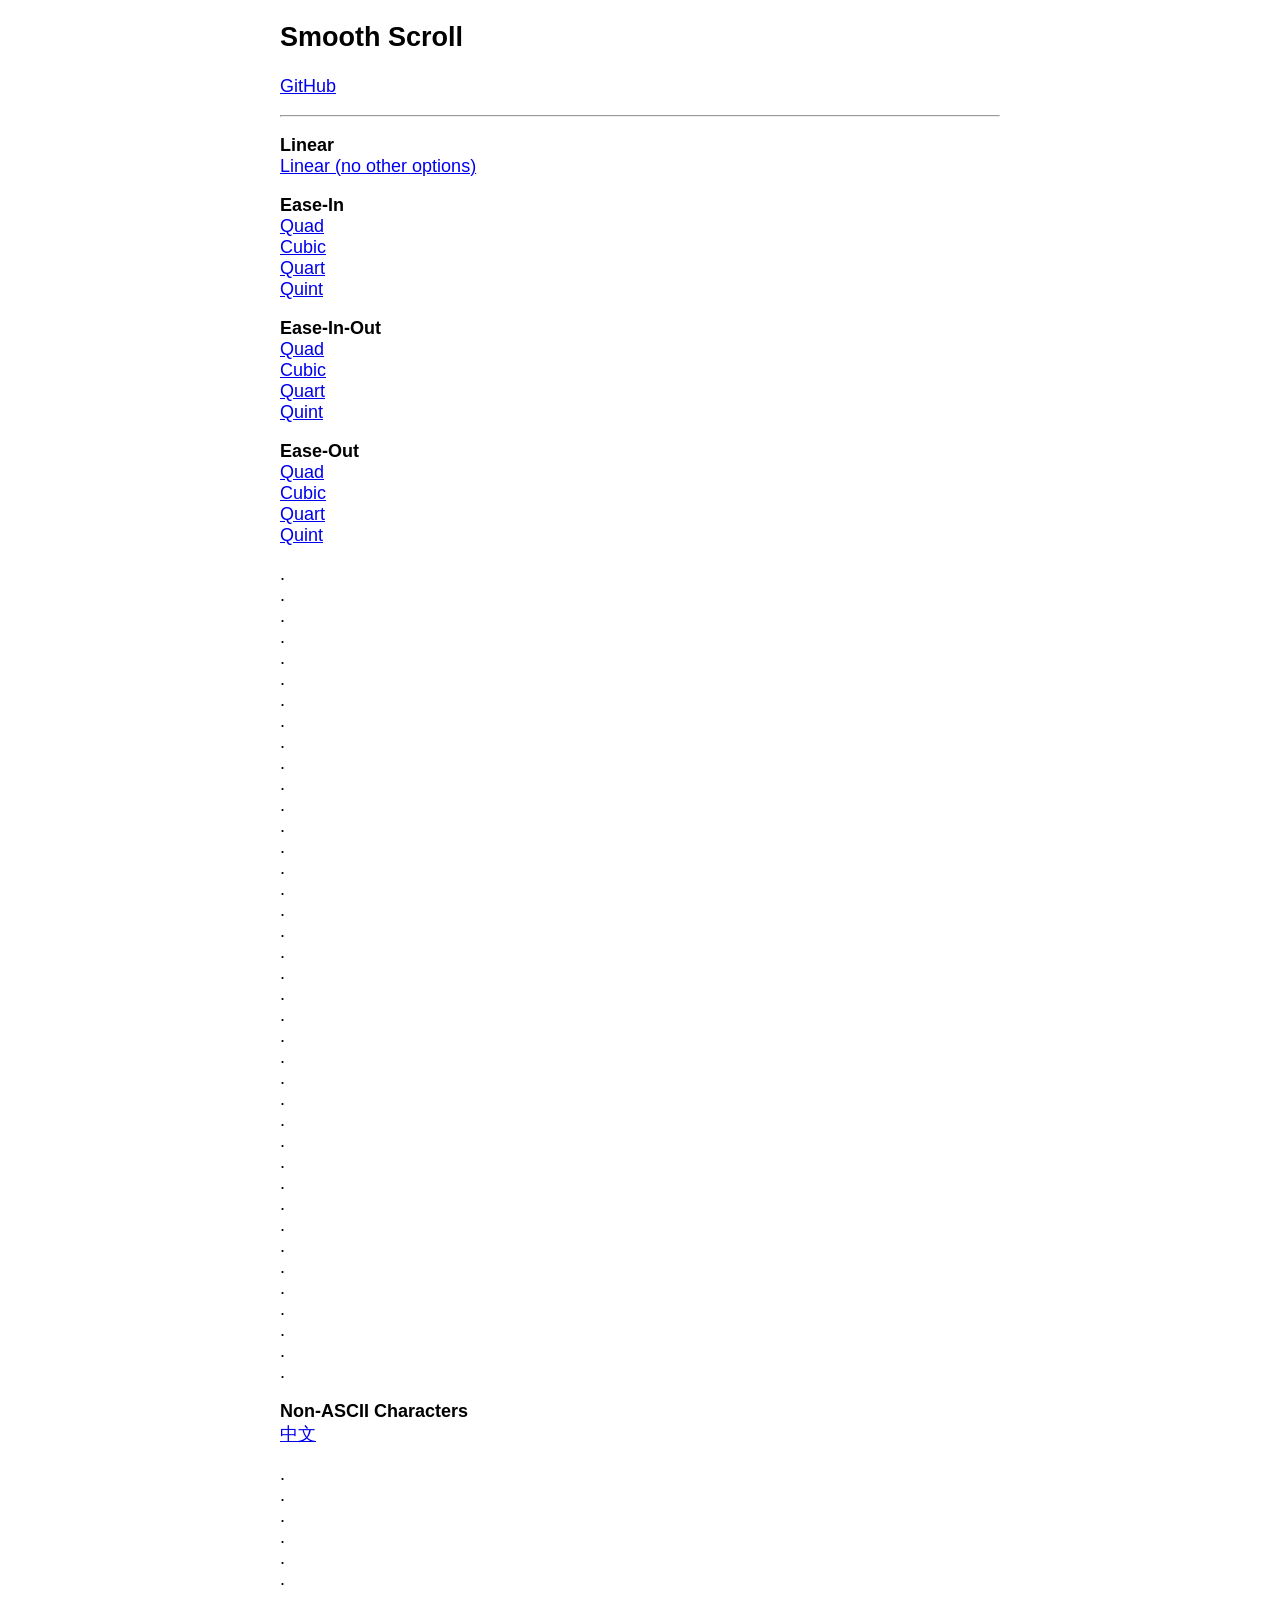
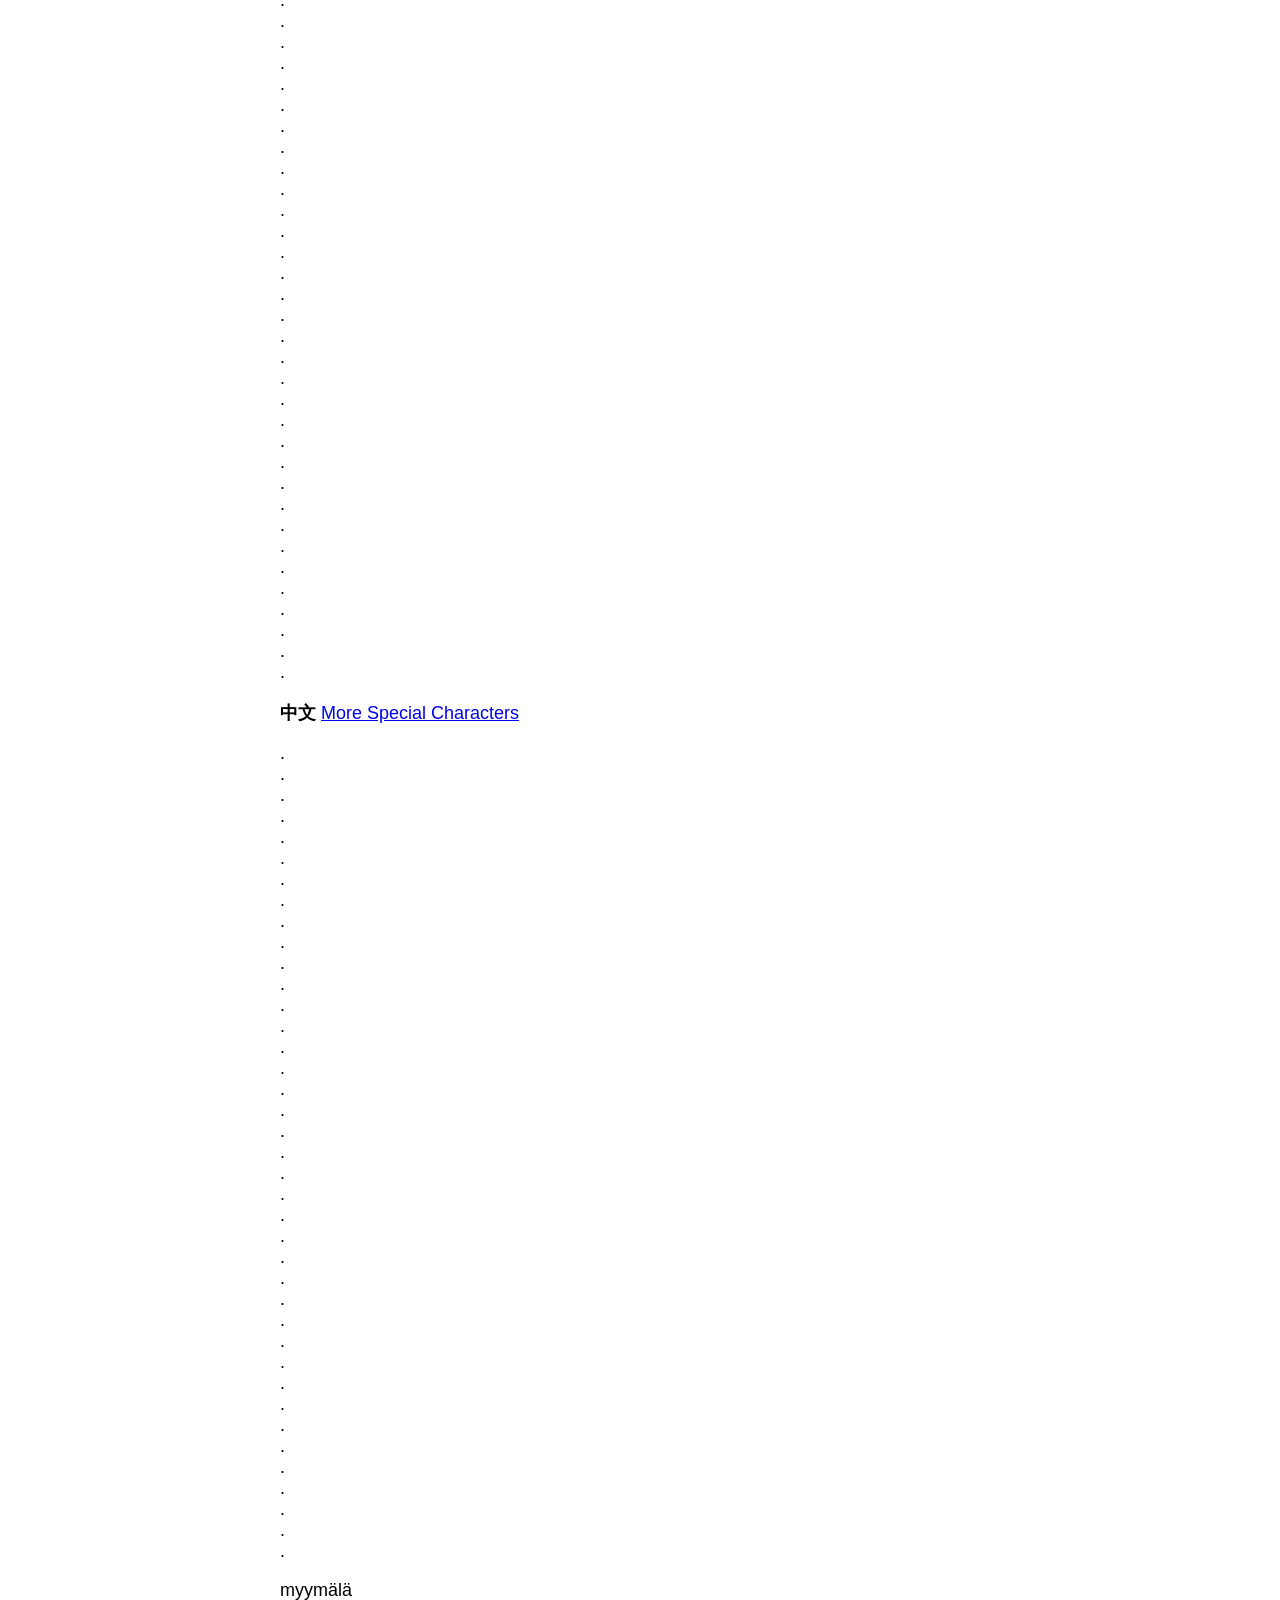
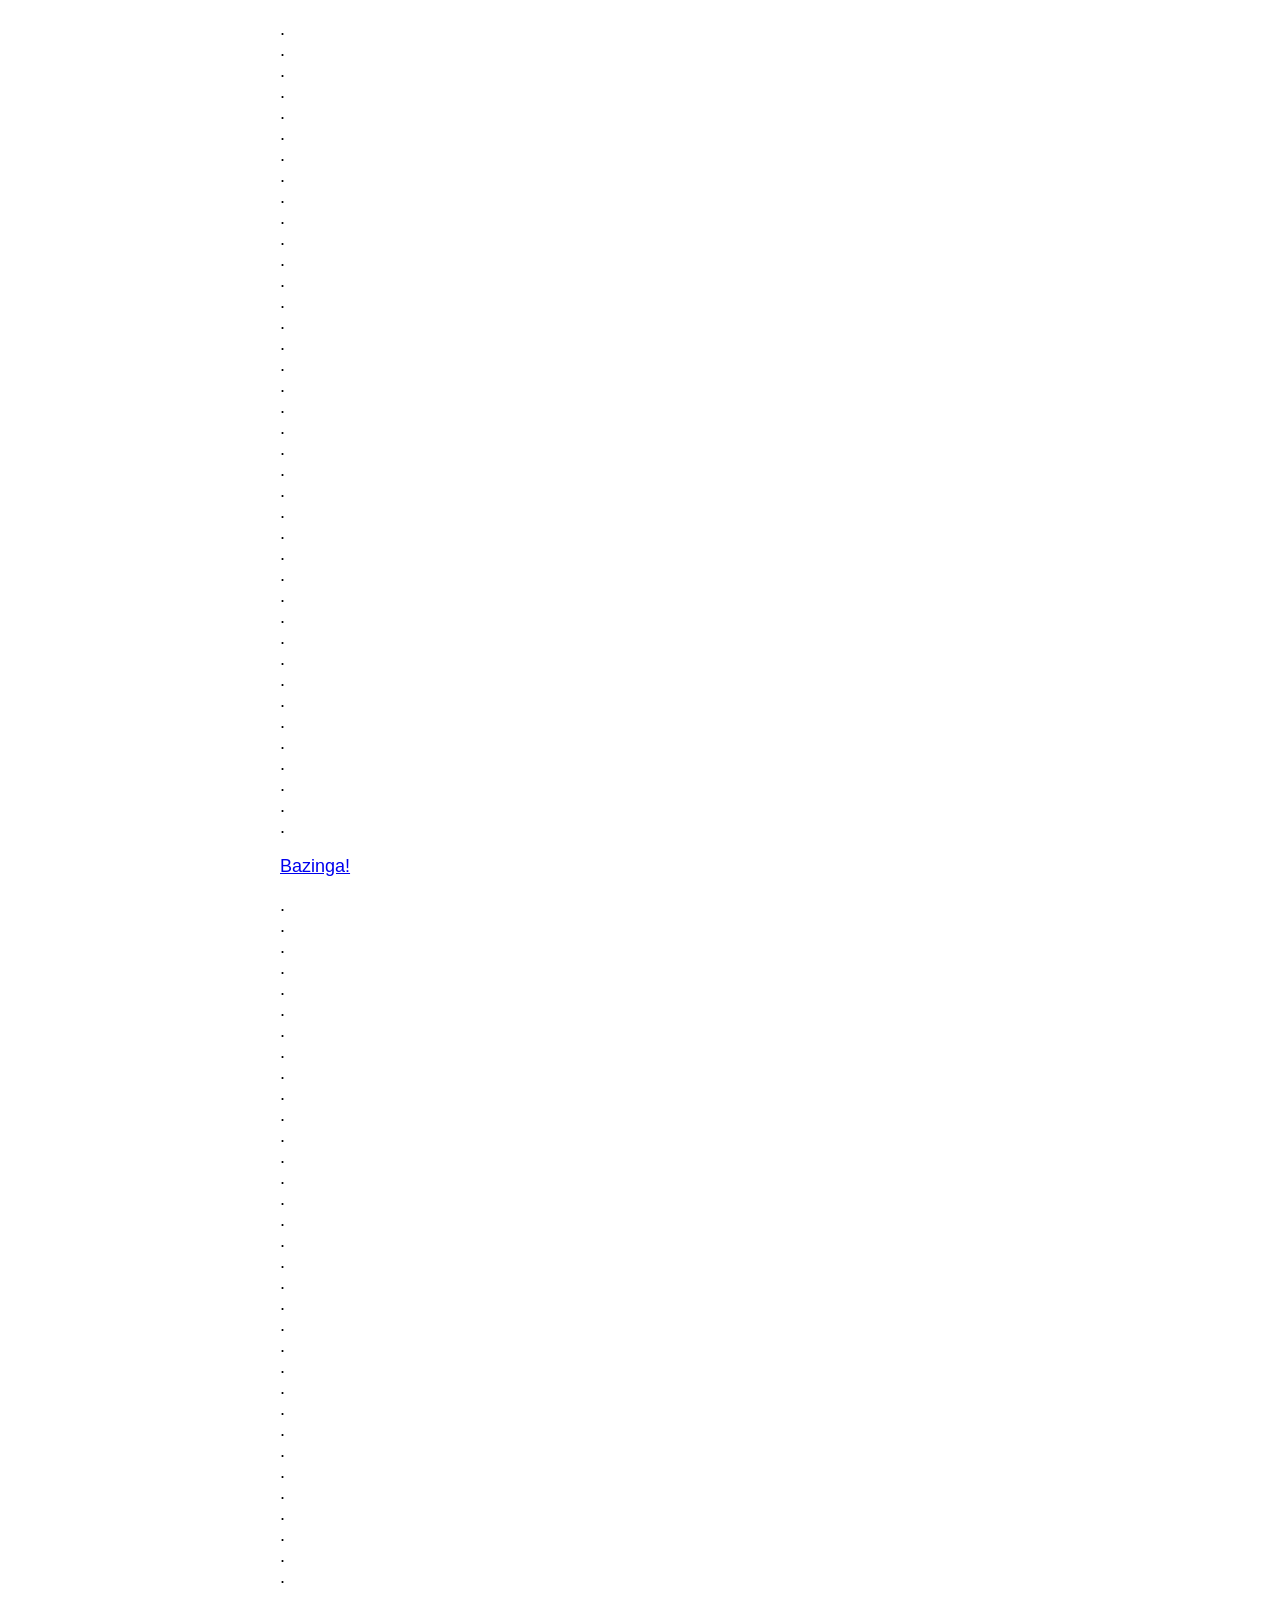
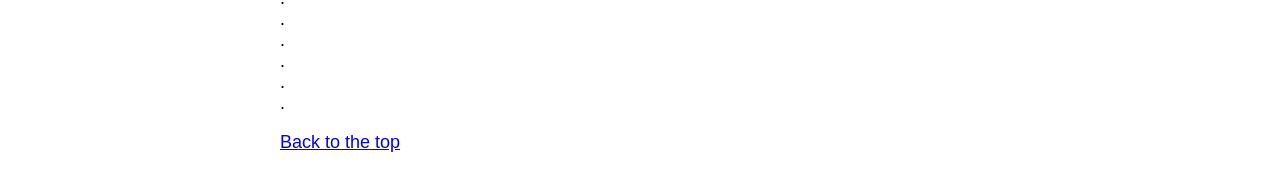
<file: src/vendors/smooth-scroll/index.html>
<!DOCTYPE html>
<html lang="en">

	<head>
		<meta charset="utf-8">
		<title>Smooth Scroll</title>
		<meta name="viewport" content="width=device-width, initial-scale=1.0">

		<!-- stylesheets -->
		<style type="text/css">
			body {
				font-family: -apple-system, BlinkMacSystemFont, "Segoe UI", "Roboto", "Oxygen", "Ubuntu", "Cantarell", "Fira Sans", "Droid Sans", "Helvetica Neue", sans-serif;
				font-size: 112.5%;
				margin-left: auto;
				margin-right: auto;
				max-width: 40em;
				width: 88%;
			}
		</style>
	</head>

	<body>

		<main id="top">

			<nav>
				<h1>Smooth Scroll</h1>
				<p><a href="https://github.com/cferdinandi/smooth-scroll">GitHub</a></p>
				<hr>
			</nav>

			<section>
				<p>
				    <strong>Linear</strong><br>
				    <a data-easing="linear" href="#bazinga">Linear (no other options)</a><br>
				</p>

				<p>
				    <strong>Ease-In</strong><br>
				    <a data-easing="easeInQuad" href="#bazinga">Quad</a><br>
				    <a data-easing="easeInCubic" href="#bazinga">Cubic</a><br>
				    <a data-easing="easeInQuart" href="#bazinga">Quart</a><br>
				    <a data-easing="easeInQuint" href="#bazinga">Quint</a>
				</p>

				<p>
				    <strong>Ease-In-Out</strong><br>
				    <a data-easing="easeInOutQuad" href="#bazinga">Quad</a><br>
				    <a data-easing="easeInOutCubic" href="#bazinga">Cubic</a><br>
				    <a data-easing="easeInOutQuart" href="#bazinga">Quart</a><br>
				    <a data-easing="easeInOutQuint" href="#bazinga">Quint</a>
				</p>

				<p>
				    <strong>Ease-Out</strong><br>
				    <a data-easing="easeOutQuad" href="#bazinga">Quad</a><br>
				    <a data-easing="easeOutCubic" href="#bazinga">Cubic</a><br>
				    <a data-easing="easeOutQuart" href="#bazinga">Quart</a><br>
				    <a data-easing="easeOutQuint" href="#bazinga">Quint</a>
				</p>

				<p>
				    .<br>.<br>.<br>.<br>.<br>.<br>.<br>.<br>.<br>.<br>.<br>.<br>.<br>
				    .<br>.<br>.<br>.<br>.<br>.<br>.<br>.<br>.<br>.<br>.<br>.<br>.<br>
				    .<br>.<br>.<br>.<br>.<br>.<br>.<br>.<br>.<br>.<br>.<br>.<br>.
				</p>

				<p>
				    <strong>Non-ASCII Characters</strong><br>
				    <a href="#中文">中文</a>
				</p>

				<p>
				    .<br>.<br>.<br>.<br>.<br>.<br>.<br>.<br>.<br>.<br>.<br>.<br>.<br>
				    .<br>.<br>.<br>.<br>.<br>.<br>.<br>.<br>.<br>.<br>.<br>.<br>.<br>
				    .<br>.<br>.<br>.<br>.<br>.<br>.<br>.<br>.<br>.<br>.<br>.<br>.
				</p>

				<p id="中文">
					<strong>中文</strong>
					<a href="#myymälä">More Special Characters</a>
				</p>

				<p>
				    .<br>.<br>.<br>.<br>.<br>.<br>.<br>.<br>.<br>.<br>.<br>.<br>.<br>
				    .<br>.<br>.<br>.<br>.<br>.<br>.<br>.<br>.<br>.<br>.<br>.<br>.<br>
				    .<br>.<br>.<br>.<br>.<br>.<br>.<br>.<br>.<br>.<br>.<br>.<br>.
				</p>

				<p id="myymälä">myymälä</p>

				<p>
				    .<br>.<br>.<br>.<br>.<br>.<br>.<br>.<br>.<br>.<br>.<br>.<br>.<br>
				    .<br>.<br>.<br>.<br>.<br>.<br>.<br>.<br>.<br>.<br>.<br>.<br>.<br>
				    .<br>.<br>.<br>.<br>.<br>.<br>.<br>.<br>.<br>.<br>.<br>.<br>.
				</p>

				<p id="bazinga"><a href="#1@#%^-bottom">Bazinga!</a></p>

				<p>
				    .<br>.<br>.<br>.<br>.<br>.<br>.<br>.<br>.<br>.<br>.<br>.<br>.<br>
				    .<br>.<br>.<br>.<br>.<br>.<br>.<br>.<br>.<br>.<br>.<br>.<br>.<br>
				    .<br>.<br>.<br>.<br>.<br>.<br>.<br>.<br>.<br>.<br>.<br>.<br>.
				</p>

				<p id="1@#%^-bottom"><a href="#top">Back to the top</a></p>
			</section>
		</main>

		<!-- Javascript -->
		<script src="dist/smooth-scroll.polyfills.js"></script>
		<script>

			// Instantiate Scrolls
			var scroll = new SmoothScroll('a[href*="#"]:not([data-easing])');

			if (document.querySelector('[data-easing]')) {
				var linear = new SmoothScroll('[data-easing="linear"]', {easing: 'linear'});

				var easeInQuad = new SmoothScroll('[data-easing="easeInQuad"]', {easing: 'easeInQuad'});
				var easeInCubic = new SmoothScroll('[data-easing="easeInCubic"]', {easing: 'easeInCubic'});
				var easeInQuart = new SmoothScroll('[data-easing="easeInQuart"]', {easing: 'easeInQuart'});
				var easeInQuint = new SmoothScroll('[data-easing="easeInQuint"]', {easing: 'easeInQuint'});

				var easeInOutQuad = new SmoothScroll('[data-easing="easeInOutQuad"]', {easing: 'easeInOutQuad'});
				var easeInOutCubic = new SmoothScroll('[data-easing="easeInOutCubic"]', {easing: 'easeInOutCubic'});
				var easeInOutQuart = new SmoothScroll('[data-easing="easeInOutQuart"]', {easing: 'easeInOutQuart'});
				var easeInOutQuint = new SmoothScroll('[data-easing="easeInOutQuint"]', {easing: 'easeInOutQuint'});

				var easeOutQuad = new SmoothScroll('[data-easing="easeOutQuad"]', {easing: 'easeOutQuad'});
				var easeOutCubic = new SmoothScroll('[data-easing="easeOutCubic"]', {easing: 'easeOutCubic'});
				var easeOutQuart = new SmoothScroll('[data-easing="easeOutQuart"]', {easing: 'easeOutQuart'});
				var easeOutQuint = new SmoothScroll('[data-easing="easeOutQuint"]', {easing: 'easeOutQuint'});
			}

			// // Log scroll events
			// var logScrollEvent = function (event) {
			// 	console.log('type:', event.type);
			// 	console.log('anchor:', event.detail.anchor);
			// 	console.log('toggle:', event.detail.toggle);
			// };
			// document.addEventListener('scrollStart', logScrollEvent, false);
			// document.addEventListener('scrollStop', logScrollEvent, false);
			// document.addEventListener('scrollCancel', logScrollEvent, false);
		</script>


	</body>
</html>
</file>
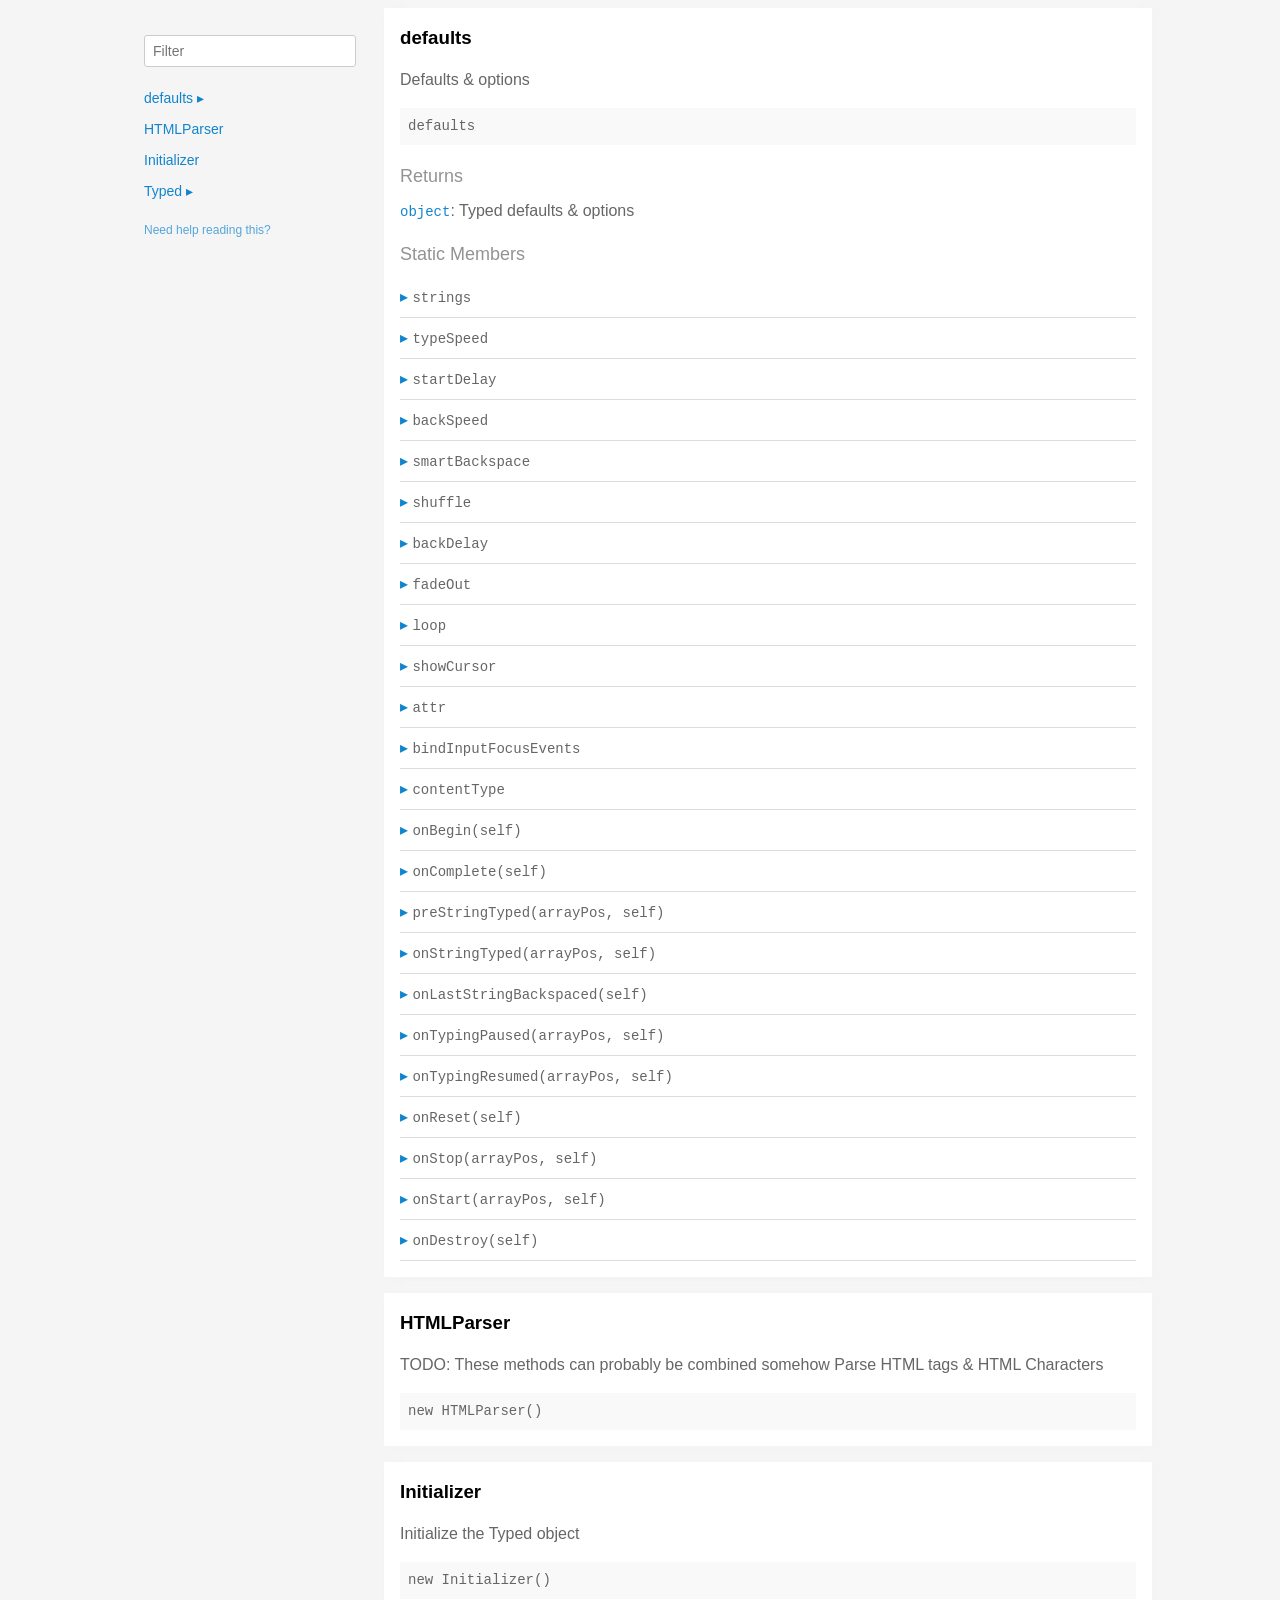
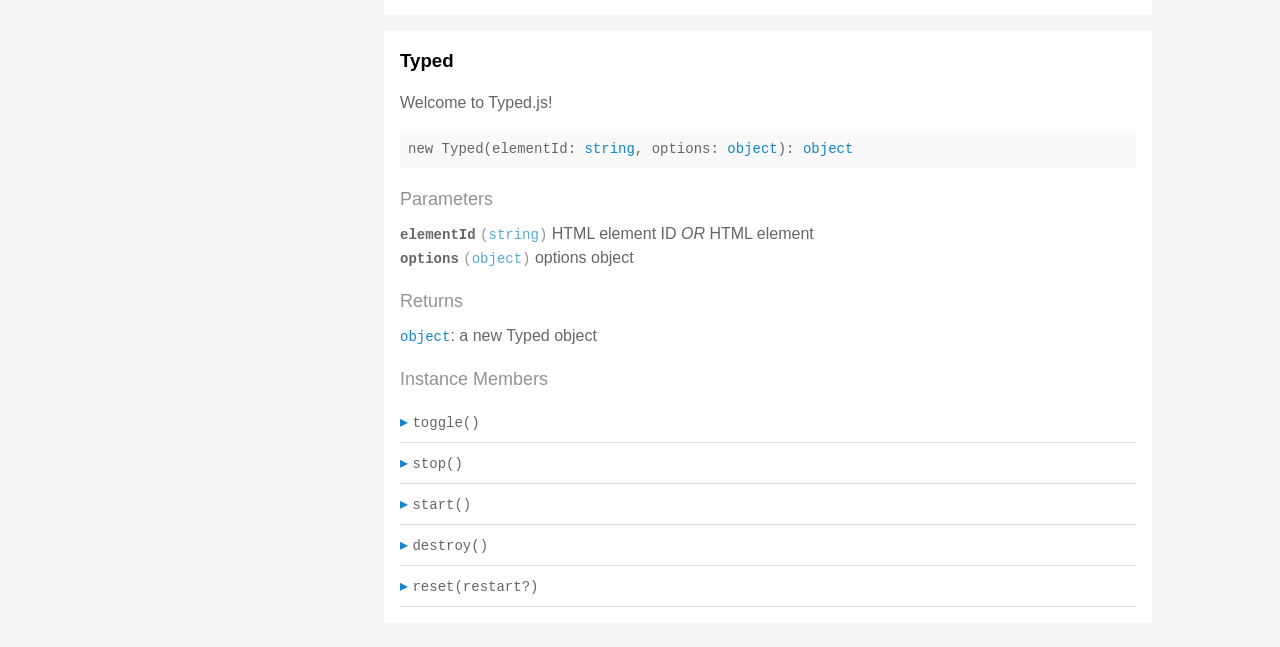
<file: src/vendors/typed.js/docs/index.html>
<!doctype html>
<html>
<head>
  <meta charset='utf-8' />
  <title>  | Documentation</title>
  <meta name='viewport' content='width=device-width,initial-scale=1'>
  <link href='assets/bass.css' type='text/css' rel='stylesheet' />
  <link href='assets/style.css' type='text/css' rel='stylesheet' />
  <link href='assets/github.css' type='text/css' rel='stylesheet' />
</head>
<body class='documentation'>
  <div class='max-width-4 mx-auto'>
    <div class='clearfix md-mxn2'>
      <div class='fixed xs-hide fix-3 overflow-auto max-height-100'>
        <div class='py1 px2'>
          <h3 class='mb0 no-anchor'></h3>
          <div class='mb1'><code></code></div>
          <input
            placeholder='Filter'
            id='filter-input'
            class='col12 block input'
            type='text' />
          <div id='toc'>
            <ul class='list-reset h5 py1-ul'>
              
                
                <li><a
                  href='#defaults'
                  class=" toggle-sibling">
                  defaults
                  <span class='icon'>▸</span>
                </a>
                
                <div class='toggle-target display-none'>
                  
                  <ul class='list-reset py1-ul pl1'>
                    <li class='h5'><span>Static members</span></li>
                    
                      <li><a
                        href='#defaults.strings'
                        class='regular pre-open'>
                        .strings
                      </a></li>
                    
                      <li><a
                        href='#defaults.typeSpeed'
                        class='regular pre-open'>
                        .typeSpeed
                      </a></li>
                    
                      <li><a
                        href='#defaults.startDelay'
                        class='regular pre-open'>
                        .startDelay
                      </a></li>
                    
                      <li><a
                        href='#defaults.backSpeed'
                        class='regular pre-open'>
                        .backSpeed
                      </a></li>
                    
                      <li><a
                        href='#defaults.smartBackspace'
                        class='regular pre-open'>
                        .smartBackspace
                      </a></li>
                    
                      <li><a
                        href='#defaults.shuffle'
                        class='regular pre-open'>
                        .shuffle
                      </a></li>
                    
                      <li><a
                        href='#defaults.backDelay'
                        class='regular pre-open'>
                        .backDelay
                      </a></li>
                    
                      <li><a
                        href='#defaults.fadeOut'
                        class='regular pre-open'>
                        .fadeOut
                      </a></li>
                    
                      <li><a
                        href='#defaults.loop'
                        class='regular pre-open'>
                        .loop
                      </a></li>
                    
                      <li><a
                        href='#defaults.showCursor'
                        class='regular pre-open'>
                        .showCursor
                      </a></li>
                    
                      <li><a
                        href='#defaults.attr'
                        class='regular pre-open'>
                        .attr
                      </a></li>
                    
                      <li><a
                        href='#defaults.bindInputFocusEvents'
                        class='regular pre-open'>
                        .bindInputFocusEvents
                      </a></li>
                    
                      <li><a
                        href='#defaults.contentType'
                        class='regular pre-open'>
                        .contentType
                      </a></li>

                      <li><a
                        href='#defaults.onBegin'
                        class='regular pre-open'>
                        .onBegin
                      </a></li>

                      <li><a
                        href='#defaults.onComplete'
                        class='regular pre-open'>
                        .onComplete
                      </a></li>
                    
                      <li><a
                        href='#defaults.preStringTyped'
                        class='regular pre-open'>
                        .preStringTyped
                      </a></li>
                    
                      <li><a
                        href='#defaults.onStringTyped'
                        class='regular pre-open'>
                        .onStringTyped
                      </a></li>
                    
                      <li><a
                        href='#defaults.onLastStringBackspaced'
                        class='regular pre-open'>
                        .onLastStringBackspaced
                      </a></li>
                    
                      <li><a
                        href='#defaults.onTypingPaused'
                        class='regular pre-open'>
                        .onTypingPaused
                      </a></li>
                    
                      <li><a
                        href='#defaults.onTypingResumed'
                        class='regular pre-open'>
                        .onTypingResumed
                      </a></li>
                    
                      <li><a
                        href='#defaults.onReset'
                        class='regular pre-open'>
                        .onReset
                      </a></li>
                    
                      <li><a
                        href='#defaults.onStop'
                        class='regular pre-open'>
                        .onStop
                      </a></li>
                    
                      <li><a
                        href='#defaults.onStart'
                        class='regular pre-open'>
                        .onStart
                      </a></li>
                    
                      <li><a
                        href='#defaults.onDestroy'
                        class='regular pre-open'>
                        .onDestroy
                      </a></li>
                    
                    </ul>
                  
                  
                  
                </div>
                
                </li>
              
                
                <li><a
                  href='#htmlparser'
                  class="">
                  HTMLParser
                  
                </a>
                
                </li>
              
                
                <li><a
                  href='#initializer'
                  class="">
                  Initializer
                  
                </a>
                
                </li>
              
                
                <li><a
                  href='#typed'
                  class=" toggle-sibling">
                  Typed
                  <span class='icon'>▸</span>
                </a>
                
                <div class='toggle-target display-none'>
                  
                  
                    <ul class='list-reset py1-ul pl1'>
                      <li class='h5'><span>Instance members</span></li>
                      
                      <li><a
                        href='#Typed#toggle'
                        class='regular pre-open'>
                        #toggle
                      </a></li>
                      
                      <li><a
                        href='#Typed#stop'
                        class='regular pre-open'>
                        #stop
                      </a></li>
                      
                      <li><a
                        href='#Typed#start'
                        class='regular pre-open'>
                        #start
                      </a></li>
                      
                      <li><a
                        href='#Typed#destroy'
                        class='regular pre-open'>
                        #destroy
                      </a></li>
                      
                      <li><a
                        href='#Typed#reset'
                        class='regular pre-open'>
                        #reset
                      </a></li>
                      
                    </ul>
                  
                  
                </div>
                
                </li>
              
            </ul>
          </div>
          <div class='mt1 h6 quiet'>
            <a href='http://documentation.js.org/reading-documentation.html'>Need help reading this?</a>
          </div>
        </div>
      </div>
      <div class='fix-margin-3'>
        
          
            <section class='p2 mb2 clearfix bg-white minishadow'>

  
  <div class='clearfix'>
    
    <h3 class='fl m0' id='defaults'>
      defaults
    </h3>
    
    
  </div>
  

  <p>Defaults &#x26; options</p>


  <div class='pre p1 fill-light mt0'>defaults</div>
  
  

  
  
  
  
  

  

  

  
    
      <div class='py1 quiet mt1 prose-big'>Returns</div>
      <code><a href="https://developer.mozilla.org/en-US/docs/Web/JavaScript/Reference/Global_Objects/Object">object</a></code>:
        Typed defaults &#x26; options

      
    
  

  

  

  
    <div class='py1 quiet mt1 prose-big'>Static Members</div>
    <div class="clearfix">
  
    <div class='border-bottom' id='defaults.strings'>
      <div class="clearfix small pointer toggle-sibling">
        <div class="py1 contain">
            <a class='icon pin-right py1 dark-link caret-right'>▸</a>
            <span class='code strong strong truncate'>strings</span>
        </div>
      </div>
      <div class="clearfix display-none toggle-target">
        <section class='p2 mb2 clearfix bg-white minishadow'>

  

  

  <div class='pre p1 fill-light mt0'>strings</div>
  
  

  
  
  
  
  

  

  
    <div class='py1 quiet mt1 prose-big'>Properties</div>
    <div>
      
        <div class='space-bottom0'>
          <span class='code bold'>strings</span> <code class='quiet'>(<a href="https://developer.mozilla.org/en-US/docs/Web/JavaScript/Reference/Global_Objects/Array">array</a>)</code>
          : strings to be typed

          
        </div>
      
        <div class='space-bottom0'>
          <span class='code bold'>stringsElement</span> <code class='quiet'>(<a href="https://developer.mozilla.org/en-US/docs/Web/JavaScript/Reference/Global_Objects/String">string</a>)</code>
          : ID of element containing string children

          
        </div>
      
    </div>
  

  

  

  

  

  

  
</section>

      </div>
    </div>
  
    <div class='border-bottom' id='defaults.typeSpeed'>
      <div class="clearfix small pointer toggle-sibling">
        <div class="py1 contain">
            <a class='icon pin-right py1 dark-link caret-right'>▸</a>
            <span class='code strong strong truncate'>typeSpeed</span>
        </div>
      </div>
      <div class="clearfix display-none toggle-target">
        <section class='p2 mb2 clearfix bg-white minishadow'>

  

  

  <div class='pre p1 fill-light mt0'>typeSpeed</div>
  
  

  
  
  
  
  

  

  
    <div class='py1 quiet mt1 prose-big'>Properties</div>
    <div>
      
        <div class='space-bottom0'>
          <span class='code bold'>typeSpeed</span> <code class='quiet'>(<a href="https://developer.mozilla.org/en-US/docs/Web/JavaScript/Reference/Global_Objects/Number">number</a>)</code>
          : type speed in milliseconds

          
        </div>
      
    </div>
  

  

  

  

  

  

  
</section>

      </div>
    </div>
  
    <div class='border-bottom' id='defaults.startDelay'>
      <div class="clearfix small pointer toggle-sibling">
        <div class="py1 contain">
            <a class='icon pin-right py1 dark-link caret-right'>▸</a>
            <span class='code strong strong truncate'>startDelay</span>
        </div>
      </div>
      <div class="clearfix display-none toggle-target">
        <section class='p2 mb2 clearfix bg-white minishadow'>

  

  

  <div class='pre p1 fill-light mt0'>startDelay</div>
  
  

  
  
  
  
  

  

  
    <div class='py1 quiet mt1 prose-big'>Properties</div>
    <div>
      
        <div class='space-bottom0'>
          <span class='code bold'>startDelay</span> <code class='quiet'>(<a href="https://developer.mozilla.org/en-US/docs/Web/JavaScript/Reference/Global_Objects/Number">number</a>)</code>
          : time before typing starts in milliseconds

          
        </div>
      
    </div>
  

  

  

  

  

  

  
</section>

      </div>
    </div>
  
    <div class='border-bottom' id='defaults.backSpeed'>
      <div class="clearfix small pointer toggle-sibling">
        <div class="py1 contain">
            <a class='icon pin-right py1 dark-link caret-right'>▸</a>
            <span class='code strong strong truncate'>backSpeed</span>
        </div>
      </div>
      <div class="clearfix display-none toggle-target">
        <section class='p2 mb2 clearfix bg-white minishadow'>

  

  

  <div class='pre p1 fill-light mt0'>backSpeed</div>
  
  

  
  
  
  
  

  

  
    <div class='py1 quiet mt1 prose-big'>Properties</div>
    <div>
      
        <div class='space-bottom0'>
          <span class='code bold'>backSpeed</span> <code class='quiet'>(<a href="https://developer.mozilla.org/en-US/docs/Web/JavaScript/Reference/Global_Objects/Number">number</a>)</code>
          : backspacing speed in milliseconds

          
        </div>
      
    </div>
  

  

  

  

  

  

  
</section>

      </div>
    </div>
  
    <div class='border-bottom' id='defaults.smartBackspace'>
      <div class="clearfix small pointer toggle-sibling">
        <div class="py1 contain">
            <a class='icon pin-right py1 dark-link caret-right'>▸</a>
            <span class='code strong strong truncate'>smartBackspace</span>
        </div>
      </div>
      <div class="clearfix display-none toggle-target">
        <section class='p2 mb2 clearfix bg-white minishadow'>

  

  

  <div class='pre p1 fill-light mt0'>smartBackspace</div>
  
  

  
  
  
  
  

  

  
    <div class='py1 quiet mt1 prose-big'>Properties</div>
    <div>
      
        <div class='space-bottom0'>
          <span class='code bold'>smartBackspace</span> <code class='quiet'>(<a href="https://developer.mozilla.org/en-US/docs/Web/JavaScript/Reference/Global_Objects/Boolean">boolean</a>)</code>
          : only backspace what doesn't match the previous string

          
        </div>
      
    </div>
  

  

  

  

  

  

  
</section>

      </div>
    </div>
  
    <div class='border-bottom' id='defaults.shuffle'>
      <div class="clearfix small pointer toggle-sibling">
        <div class="py1 contain">
            <a class='icon pin-right py1 dark-link caret-right'>▸</a>
            <span class='code strong strong truncate'>shuffle</span>
        </div>
      </div>
      <div class="clearfix display-none toggle-target">
        <section class='p2 mb2 clearfix bg-white minishadow'>

  

  

  <div class='pre p1 fill-light mt0'>shuffle</div>
  
  

  
  
  
  
  

  

  
    <div class='py1 quiet mt1 prose-big'>Properties</div>
    <div>
      
        <div class='space-bottom0'>
          <span class='code bold'>shuffle</span> <code class='quiet'>(<a href="https://developer.mozilla.org/en-US/docs/Web/JavaScript/Reference/Global_Objects/Boolean">boolean</a>)</code>
          : shuffle the strings

          
        </div>
      
    </div>
  

  

  

  

  

  

  
</section>

      </div>
    </div>
  
    <div class='border-bottom' id='defaults.backDelay'>
      <div class="clearfix small pointer toggle-sibling">
        <div class="py1 contain">
            <a class='icon pin-right py1 dark-link caret-right'>▸</a>
            <span class='code strong strong truncate'>backDelay</span>
        </div>
      </div>
      <div class="clearfix display-none toggle-target">
        <section class='p2 mb2 clearfix bg-white minishadow'>

  

  

  <div class='pre p1 fill-light mt0'>backDelay</div>
  
  

  
  
  
  
  

  

  
    <div class='py1 quiet mt1 prose-big'>Properties</div>
    <div>
      
        <div class='space-bottom0'>
          <span class='code bold'>backDelay</span> <code class='quiet'>(<a href="https://developer.mozilla.org/en-US/docs/Web/JavaScript/Reference/Global_Objects/Number">number</a>)</code>
          : time before backspacing in milliseconds

          
        </div>
      
    </div>
  

  

  

  

  

  

  
</section>

      </div>
    </div>
  
    <div class='border-bottom' id='defaults.fadeOut'>
      <div class="clearfix small pointer toggle-sibling">
        <div class="py1 contain">
            <a class='icon pin-right py1 dark-link caret-right'>▸</a>
            <span class='code strong strong truncate'>fadeOut</span>
        </div>
      </div>
      <div class="clearfix display-none toggle-target">
        <section class='p2 mb2 clearfix bg-white minishadow'>

  

  

  <div class='pre p1 fill-light mt0'>fadeOut</div>
  
  

  
  
  
  
  

  

  
    <div class='py1 quiet mt1 prose-big'>Properties</div>
    <div>
      
        <div class='space-bottom0'>
          <span class='code bold'>fadeOut</span> <code class='quiet'>(<a href="https://developer.mozilla.org/en-US/docs/Web/JavaScript/Reference/Global_Objects/Boolean">boolean</a>)</code>
          : Fade out instead of backspace

          
        </div>
      
        <div class='space-bottom0'>
          <span class='code bold'>fadeOutClass</span> <code class='quiet'>(<a href="https://developer.mozilla.org/en-US/docs/Web/JavaScript/Reference/Global_Objects/String">string</a>)</code>
          : css class for fade animation

          
        </div>
      
        <div class='space-bottom0'>
          <span class='code bold'>fadeOutDelay</span> <code class='quiet'>(<a href="https://developer.mozilla.org/en-US/docs/Web/JavaScript/Reference/Global_Objects/Boolean">boolean</a>)</code>
          : Fade out delay in milliseconds

          
        </div>
      
    </div>
  

  

  

  

  

  

  
</section>

      </div>
    </div>
  
    <div class='border-bottom' id='defaults.loop'>
      <div class="clearfix small pointer toggle-sibling">
        <div class="py1 contain">
            <a class='icon pin-right py1 dark-link caret-right'>▸</a>
            <span class='code strong strong truncate'>loop</span>
        </div>
      </div>
      <div class="clearfix display-none toggle-target">
        <section class='p2 mb2 clearfix bg-white minishadow'>

  

  

  <div class='pre p1 fill-light mt0'>loop</div>
  
  

  
  
  
  
  

  

  
    <div class='py1 quiet mt1 prose-big'>Properties</div>
    <div>
      
        <div class='space-bottom0'>
          <span class='code bold'>loop</span> <code class='quiet'>(<a href="https://developer.mozilla.org/en-US/docs/Web/JavaScript/Reference/Global_Objects/Boolean">boolean</a>)</code>
          : loop strings

          
        </div>
      
        <div class='space-bottom0'>
          <span class='code bold'>loopCount</span> <code class='quiet'>(<a href="https://developer.mozilla.org/en-US/docs/Web/JavaScript/Reference/Global_Objects/Number">number</a>)</code>
          : amount of loops

          
        </div>
      
    </div>
  

  

  

  

  

  

  
</section>

      </div>
    </div>
  
    <div class='border-bottom' id='defaults.showCursor'>
      <div class="clearfix small pointer toggle-sibling">
        <div class="py1 contain">
            <a class='icon pin-right py1 dark-link caret-right'>▸</a>
            <span class='code strong strong truncate'>showCursor</span>
        </div>
      </div>
      <div class="clearfix display-none toggle-target">
        <section class='p2 mb2 clearfix bg-white minishadow'>

  

  

  <div class='pre p1 fill-light mt0'>showCursor</div>
  
  

  
  
  
  
  

  

  
    <div class='py1 quiet mt1 prose-big'>Properties</div>
    <div>
      
        <div class='space-bottom0'>
          <span class='code bold'>showCursor</span> <code class='quiet'>(<a href="https://developer.mozilla.org/en-US/docs/Web/JavaScript/Reference/Global_Objects/Boolean">boolean</a>)</code>
          : show cursor

          
        </div>
      
        <div class='space-bottom0'>
          <span class='code bold'>cursorChar</span> <code class='quiet'>(<a href="https://developer.mozilla.org/en-US/docs/Web/JavaScript/Reference/Global_Objects/String">string</a>)</code>
          : character for cursor

          
        </div>
      
        <div class='space-bottom0'>
          <span class='code bold'>autoInsertCss</span> <code class='quiet'>(<a href="https://developer.mozilla.org/en-US/docs/Web/JavaScript/Reference/Global_Objects/Boolean">boolean</a>)</code>
          : insert CSS for cursor and fadeOut into HTML 
<head>

          
        </div>
      
    </div>
  

  

  

  

  

  

  
</section>

      </div>
    </div>
  
    <div class='border-bottom' id='defaults.attr'>
      <div class="clearfix small pointer toggle-sibling">
        <div class="py1 contain">
            <a class='icon pin-right py1 dark-link caret-right'>▸</a>
            <span class='code strong strong truncate'>attr</span>
        </div>
      </div>
      <div class="clearfix display-none toggle-target">
        <section class='p2 mb2 clearfix bg-white minishadow'>

  

  

  <div class='pre p1 fill-light mt0'>attr</div>
  
  

  
  
  
  
  

  

  
    <div class='py1 quiet mt1 prose-big'>Properties</div>
    <div>
      
        <div class='space-bottom0'>
          <span class='code bold'>attr</span> <code class='quiet'>(<a href="https://developer.mozilla.org/en-US/docs/Web/JavaScript/Reference/Global_Objects/String">string</a>)</code>
          : attribute for typing
Ex: input placeholder, value, or just HTML text

          
        </div>
      
    </div>
  

  

  

  

  

  

  
</section>

      </div>
    </div>
  
    <div class='border-bottom' id='defaults.bindInputFocusEvents'>
      <div class="clearfix small pointer toggle-sibling">
        <div class="py1 contain">
            <a class='icon pin-right py1 dark-link caret-right'>▸</a>
            <span class='code strong strong truncate'>bindInputFocusEvents</span>
        </div>
      </div>
      <div class="clearfix display-none toggle-target">
        <section class='p2 mb2 clearfix bg-white minishadow'>

  

  

  <div class='pre p1 fill-light mt0'>bindInputFocusEvents</div>
  
  

  
  
  
  
  

  

  
    <div class='py1 quiet mt1 prose-big'>Properties</div>
    <div>
      
        <div class='space-bottom0'>
          <span class='code bold'>bindInputFocusEvents</span> <code class='quiet'>(<a href="https://developer.mozilla.org/en-US/docs/Web/JavaScript/Reference/Global_Objects/Boolean">boolean</a>)</code>
          : bind to focus and blur if el is text input

          
        </div>
      
    </div>
  

  

  

  

  

  

  
</section>

      </div>
    </div>
  
    <div class='border-bottom' id='defaults.contentType'>
      <div class="clearfix small pointer toggle-sibling">
        <div class="py1 contain">
            <a class='icon pin-right py1 dark-link caret-right'>▸</a>
            <span class='code strong strong truncate'>contentType</span>
        </div>
      </div>
      <div class="clearfix display-none toggle-target">
        <section class='p2 mb2 clearfix bg-white minishadow'>

  

  

  <div class='pre p1 fill-light mt0'>contentType</div>
  
  

  
  
  
  
  

  

  
    <div class='py1 quiet mt1 prose-big'>Properties</div>
    <div>
      
        <div class='space-bottom0'>
          <span class='code bold'>contentType</span> <code class='quiet'>(<a href="https://developer.mozilla.org/en-US/docs/Web/JavaScript/Reference/Global_Objects/String">string</a>)</code>
          : 'html' or 'null' for plaintext

          
        </div>
      
    </div>
  

  

  

  

  

  

  
</section>

      </div>
    </div>
  
    <div class='border-bottom' id='defaults.onBegin'>
      <div class="clearfix small pointer toggle-sibling">
        <div class="py1 contain">
            <a class='icon pin-right py1 dark-link caret-right'>▸</a>
            <span class='code strong strong truncate'>onBegin(self)</span>
        </div>
      </div>
      <div class="clearfix display-none toggle-target">
        <section class='p2 mb2 clearfix bg-white minishadow'>

  

  <p>Before it begins typing</p>

  <div class='pre p1 fill-light mt0'>onBegin(self: <a href="#typed">Typed</a>)</div>
  
    <div class='py1 quiet mt1 prose-big'>Parameters</div>
    <div class='prose'>
      
        <div class='space-bottom0'>
          <div>
            <span class='code bold'>self</span> <code class='quiet'>(<a href="#typed">Typed</a>)</code>
	    
          </div>
          
        </div>
      
    </div>
  
</section>

      </div>
    </div>

    <div class='border-bottom' id='defaults.onComplete'>
      <div class="clearfix small pointer toggle-sibling">
        <div class="py1 contain">
            <a class='icon pin-right py1 dark-link caret-right'>▸</a>
            <span class='code strong strong truncate'>onComplete(self)</span>
        </div>
      </div>
      <div class="clearfix display-none toggle-target">
        <section class='p2 mb2 clearfix bg-white minishadow'>

  

  <p>All typing is complete</p>


  <div class='pre p1 fill-light mt0'>onComplete(self: <a href="#typed">Typed</a>)</div>
  
  

  
  
  
  
  

  
    <div class='py1 quiet mt1 prose-big'>Parameters</div>
    <div class='prose'>
      
        <div class='space-bottom0'>
          <div>
            <span class='code bold'>self</span> <code class='quiet'>(<a href="#typed">Typed</a>)</code>
	    
          </div>
          
        </div>
      
    </div>
  

  

  

  

  

  

  

  
</section>

      </div>
    </div>
  
    <div class='border-bottom' id='defaults.preStringTyped'>
      <div class="clearfix small pointer toggle-sibling">
        <div class="py1 contain">
            <a class='icon pin-right py1 dark-link caret-right'>▸</a>
            <span class='code strong strong truncate'>preStringTyped(arrayPos, self)</span>
        </div>
      </div>
      <div class="clearfix display-none toggle-target">
        <section class='p2 mb2 clearfix bg-white minishadow'>

  

  <p>Before each string is typed</p>


  <div class='pre p1 fill-light mt0'>preStringTyped(arrayPos: <a href="https://developer.mozilla.org/en-US/docs/Web/JavaScript/Reference/Global_Objects/Number">number</a>, self: <a href="#typed">Typed</a>)</div>
  
  

  
  
  
  
  

  
    <div class='py1 quiet mt1 prose-big'>Parameters</div>
    <div class='prose'>
      
        <div class='space-bottom0'>
          <div>
            <span class='code bold'>arrayPos</span> <code class='quiet'>(<a href="https://developer.mozilla.org/en-US/docs/Web/JavaScript/Reference/Global_Objects/Number">number</a>)</code>
	    
          </div>
          
        </div>
      
        <div class='space-bottom0'>
          <div>
            <span class='code bold'>self</span> <code class='quiet'>(<a href="#typed">Typed</a>)</code>
	    
          </div>
          
        </div>
      
    </div>
  

  

  

  

  

  

  

  
</section>

      </div>
    </div>
  
    <div class='border-bottom' id='defaults.onStringTyped'>
      <div class="clearfix small pointer toggle-sibling">
        <div class="py1 contain">
            <a class='icon pin-right py1 dark-link caret-right'>▸</a>
            <span class='code strong strong truncate'>onStringTyped(arrayPos, self)</span>
        </div>
      </div>
      <div class="clearfix display-none toggle-target">
        <section class='p2 mb2 clearfix bg-white minishadow'>

  

  <p>After each string is typed</p>


  <div class='pre p1 fill-light mt0'>onStringTyped(arrayPos: <a href="https://developer.mozilla.org/en-US/docs/Web/JavaScript/Reference/Global_Objects/Number">number</a>, self: <a href="#typed">Typed</a>)</div>
  
  

  
  
  
  
  

  
    <div class='py1 quiet mt1 prose-big'>Parameters</div>
    <div class='prose'>
      
        <div class='space-bottom0'>
          <div>
            <span class='code bold'>arrayPos</span> <code class='quiet'>(<a href="https://developer.mozilla.org/en-US/docs/Web/JavaScript/Reference/Global_Objects/Number">number</a>)</code>
	    
          </div>
          
        </div>
      
        <div class='space-bottom0'>
          <div>
            <span class='code bold'>self</span> <code class='quiet'>(<a href="#typed">Typed</a>)</code>
	    
          </div>
          
        </div>
      
    </div>
  

  

  

  

  

  

  

  
</section>

      </div>
    </div>
  
    <div class='border-bottom' id='defaults.onLastStringBackspaced'>
      <div class="clearfix small pointer toggle-sibling">
        <div class="py1 contain">
            <a class='icon pin-right py1 dark-link caret-right'>▸</a>
            <span class='code strong strong truncate'>onLastStringBackspaced(self)</span>
        </div>
      </div>
      <div class="clearfix display-none toggle-target">
        <section class='p2 mb2 clearfix bg-white minishadow'>

  

  <p>During looping, after last string is typed</p>


  <div class='pre p1 fill-light mt0'>onLastStringBackspaced(self: <a href="#typed">Typed</a>)</div>
  
  

  
  
  
  
  

  
    <div class='py1 quiet mt1 prose-big'>Parameters</div>
    <div class='prose'>
      
        <div class='space-bottom0'>
          <div>
            <span class='code bold'>self</span> <code class='quiet'>(<a href="#typed">Typed</a>)</code>
	    
          </div>
          
        </div>
      
    </div>
  

  

  

  

  

  

  

  
</section>

      </div>
    </div>
  
    <div class='border-bottom' id='defaults.onTypingPaused'>
      <div class="clearfix small pointer toggle-sibling">
        <div class="py1 contain">
            <a class='icon pin-right py1 dark-link caret-right'>▸</a>
            <span class='code strong strong truncate'>onTypingPaused(arrayPos, self)</span>
        </div>
      </div>
      <div class="clearfix display-none toggle-target">
        <section class='p2 mb2 clearfix bg-white minishadow'>

  

  <p>Typing has been stopped</p>


  <div class='pre p1 fill-light mt0'>onTypingPaused(arrayPos: <a href="https://developer.mozilla.org/en-US/docs/Web/JavaScript/Reference/Global_Objects/Number">number</a>, self: <a href="#typed">Typed</a>)</div>
  
  

  
  
  
  
  

  
    <div class='py1 quiet mt1 prose-big'>Parameters</div>
    <div class='prose'>
      
        <div class='space-bottom0'>
          <div>
            <span class='code bold'>arrayPos</span> <code class='quiet'>(<a href="https://developer.mozilla.org/en-US/docs/Web/JavaScript/Reference/Global_Objects/Number">number</a>)</code>
	    
          </div>
          
        </div>
      
        <div class='space-bottom0'>
          <div>
            <span class='code bold'>self</span> <code class='quiet'>(<a href="#typed">Typed</a>)</code>
	    
          </div>
          
        </div>
      
    </div>
  

  

  

  

  

  

  

  
</section>

      </div>
    </div>
  
    <div class='border-bottom' id='defaults.onTypingResumed'>
      <div class="clearfix small pointer toggle-sibling">
        <div class="py1 contain">
            <a class='icon pin-right py1 dark-link caret-right'>▸</a>
            <span class='code strong strong truncate'>onTypingResumed(arrayPos, self)</span>
        </div>
      </div>
      <div class="clearfix display-none toggle-target">
        <section class='p2 mb2 clearfix bg-white minishadow'>

  

  <p>Typing has been started after being stopped</p>


  <div class='pre p1 fill-light mt0'>onTypingResumed(arrayPos: <a href="https://developer.mozilla.org/en-US/docs/Web/JavaScript/Reference/Global_Objects/Number">number</a>, self: <a href="#typed">Typed</a>)</div>
  
  

  
  
  
  
  

  
    <div class='py1 quiet mt1 prose-big'>Parameters</div>
    <div class='prose'>
      
        <div class='space-bottom0'>
          <div>
            <span class='code bold'>arrayPos</span> <code class='quiet'>(<a href="https://developer.mozilla.org/en-US/docs/Web/JavaScript/Reference/Global_Objects/Number">number</a>)</code>
	    
          </div>
          
        </div>
      
        <div class='space-bottom0'>
          <div>
            <span class='code bold'>self</span> <code class='quiet'>(<a href="#typed">Typed</a>)</code>
	    
          </div>
          
        </div>
      
    </div>
  

  

  

  

  

  

  

  
</section>

      </div>
    </div>
  
    <div class='border-bottom' id='defaults.onReset'>
      <div class="clearfix small pointer toggle-sibling">
        <div class="py1 contain">
            <a class='icon pin-right py1 dark-link caret-right'>▸</a>
            <span class='code strong strong truncate'>onReset(self)</span>
        </div>
      </div>
      <div class="clearfix display-none toggle-target">
        <section class='p2 mb2 clearfix bg-white minishadow'>

  

  <p>After reset</p>


  <div class='pre p1 fill-light mt0'>onReset(self: <a href="#typed">Typed</a>)</div>
  
  

  
  
  
  
  

  
    <div class='py1 quiet mt1 prose-big'>Parameters</div>
    <div class='prose'>
      
        <div class='space-bottom0'>
          <div>
            <span class='code bold'>self</span> <code class='quiet'>(<a href="#typed">Typed</a>)</code>
	    
          </div>
          
        </div>
      
    </div>
  

  

  

  

  

  

  

  
</section>

      </div>
    </div>
  
    <div class='border-bottom' id='defaults.onStop'>
      <div class="clearfix small pointer toggle-sibling">
        <div class="py1 contain">
            <a class='icon pin-right py1 dark-link caret-right'>▸</a>
            <span class='code strong strong truncate'>onStop(arrayPos, self)</span>
        </div>
      </div>
      <div class="clearfix display-none toggle-target">
        <section class='p2 mb2 clearfix bg-white minishadow'>

  

  <p>After stop</p>


  <div class='pre p1 fill-light mt0'>onStop(arrayPos: <a href="https://developer.mozilla.org/en-US/docs/Web/JavaScript/Reference/Global_Objects/Number">number</a>, self: <a href="#typed">Typed</a>)</div>
  
  

  
  
  
  
  

  
    <div class='py1 quiet mt1 prose-big'>Parameters</div>
    <div class='prose'>
      
        <div class='space-bottom0'>
          <div>
            <span class='code bold'>arrayPos</span> <code class='quiet'>(<a href="https://developer.mozilla.org/en-US/docs/Web/JavaScript/Reference/Global_Objects/Number">number</a>)</code>
	    
          </div>
          
        </div>
      
        <div class='space-bottom0'>
          <div>
            <span class='code bold'>self</span> <code class='quiet'>(<a href="#typed">Typed</a>)</code>
	    
          </div>
          
        </div>
      
    </div>
  

  

  

  

  

  

  

  
</section>

      </div>
    </div>
  
    <div class='border-bottom' id='defaults.onStart'>
      <div class="clearfix small pointer toggle-sibling">
        <div class="py1 contain">
            <a class='icon pin-right py1 dark-link caret-right'>▸</a>
            <span class='code strong strong truncate'>onStart(arrayPos, self)</span>
        </div>
      </div>
      <div class="clearfix display-none toggle-target">
        <section class='p2 mb2 clearfix bg-white minishadow'>

  

  <p>After start</p>


  <div class='pre p1 fill-light mt0'>onStart(arrayPos: <a href="https://developer.mozilla.org/en-US/docs/Web/JavaScript/Reference/Global_Objects/Number">number</a>, self: <a href="#typed">Typed</a>)</div>
  
  

  
  
  
  
  

  
    <div class='py1 quiet mt1 prose-big'>Parameters</div>
    <div class='prose'>
      
        <div class='space-bottom0'>
          <div>
            <span class='code bold'>arrayPos</span> <code class='quiet'>(<a href="https://developer.mozilla.org/en-US/docs/Web/JavaScript/Reference/Global_Objects/Number">number</a>)</code>
	    
          </div>
          
        </div>
      
        <div class='space-bottom0'>
          <div>
            <span class='code bold'>self</span> <code class='quiet'>(<a href="#typed">Typed</a>)</code>
	    
          </div>
          
        </div>
      
    </div>
  

  

  

  

  

  

  

  
</section>

      </div>
    </div>
  
    <div class='border-bottom' id='defaults.onDestroy'>
      <div class="clearfix small pointer toggle-sibling">
        <div class="py1 contain">
            <a class='icon pin-right py1 dark-link caret-right'>▸</a>
            <span class='code strong strong truncate'>onDestroy(self)</span>
        </div>
      </div>
      <div class="clearfix display-none toggle-target">
        <section class='p2 mb2 clearfix bg-white minishadow'>

  

  <p>After destroy</p>


  <div class='pre p1 fill-light mt0'>onDestroy(self: <a href="#typed">Typed</a>)</div>
  
  

  
  
  
  
  

  
    <div class='py1 quiet mt1 prose-big'>Parameters</div>
    <div class='prose'>
      
        <div class='space-bottom0'>
          <div>
            <span class='code bold'>self</span> <code class='quiet'>(<a href="#typed">Typed</a>)</code>
	    
          </div>
          
        </div>
      
    </div>
  

  

  

  

  

  

  

  
</section>

      </div>
    </div>
  
</div>

  

  

  
</section>

          
        
          
            <section class='p2 mb2 clearfix bg-white minishadow'>

  
  <div class='clearfix'>
    
    <h3 class='fl m0' id='htmlparser'>
      HTMLParser
    </h3>
    
    
  </div>
  

  <p>TODO: These methods can probably be combined somehow
Parse HTML tags &#x26; HTML Characters</p>


  <div class='pre p1 fill-light mt0'>new HTMLParser()</div>
  
  

  
  
  
  
  

  

  

  

  

  

  

  

  
</section>

          
        
          
            <section class='p2 mb2 clearfix bg-white minishadow'>

  
  <div class='clearfix'>
    
    <h3 class='fl m0' id='initializer'>
      Initializer
    </h3>
    
    
  </div>
  

  <p>Initialize the Typed object</p>


  <div class='pre p1 fill-light mt0'>new Initializer()</div>
  
  

  
  
  
  
  

  

  

  

  

  

  

  

  
</section>

          
        
          
            <section class='p2 mb2 clearfix bg-white minishadow'>

  
  <div class='clearfix'>
    
    <h3 class='fl m0' id='typed'>
      Typed
    </h3>
    
    
  </div>
  

  <p>Welcome to Typed.js!</p>


  <div class='pre p1 fill-light mt0'>new Typed(elementId: <a href="https://developer.mozilla.org/en-US/docs/Web/JavaScript/Reference/Global_Objects/String">string</a>, options: <a href="https://developer.mozilla.org/en-US/docs/Web/JavaScript/Reference/Global_Objects/Object">object</a>): <a href="https://developer.mozilla.org/en-US/docs/Web/JavaScript/Reference/Global_Objects/Object">object</a></div>
  
  

  
  
  
  
  

  
    <div class='py1 quiet mt1 prose-big'>Parameters</div>
    <div class='prose'>
      
        <div class='space-bottom0'>
          <div>
            <span class='code bold'>elementId</span> <code class='quiet'>(<a href="https://developer.mozilla.org/en-US/docs/Web/JavaScript/Reference/Global_Objects/String">string</a>)</code>
	    HTML element ID 
<em>OR</em>
 HTML element

          </div>
          
        </div>
      
        <div class='space-bottom0'>
          <div>
            <span class='code bold'>options</span> <code class='quiet'>(<a href="https://developer.mozilla.org/en-US/docs/Web/JavaScript/Reference/Global_Objects/Object">object</a>)</code>
	    options object

          </div>
          
        </div>
      
    </div>
  

  

  
    
      <div class='py1 quiet mt1 prose-big'>Returns</div>
      <code><a href="https://developer.mozilla.org/en-US/docs/Web/JavaScript/Reference/Global_Objects/Object">object</a></code>:
        a new Typed object

      
    
  

  

  

  

  
    <div class='py1 quiet mt1 prose-big'>Instance Members</div>
    <div class="clearfix">
  
    <div class='border-bottom' id='Typed#toggle'>
      <div class="clearfix small pointer toggle-sibling">
        <div class="py1 contain">
            <a class='icon pin-right py1 dark-link caret-right'>▸</a>
            <span class='code strong strong truncate'>toggle()</span>
        </div>
      </div>
      <div class="clearfix display-none toggle-target">
        <section class='p2 mb2 clearfix bg-white minishadow'>

  

  <p>Toggle start() and stop() of the Typed instance</p>


  <div class='pre p1 fill-light mt0'>toggle()</div>
  
  

  
  
  
  
  

  

  

  

  

  

  

  

  
</section>

      </div>
    </div>
  
    <div class='border-bottom' id='Typed#stop'>
      <div class="clearfix small pointer toggle-sibling">
        <div class="py1 contain">
            <a class='icon pin-right py1 dark-link caret-right'>▸</a>
            <span class='code strong strong truncate'>stop()</span>
        </div>
      </div>
      <div class="clearfix display-none toggle-target">
        <section class='p2 mb2 clearfix bg-white minishadow'>

  

  <p>Stop typing / backspacing and enable cursor blinking</p>


  <div class='pre p1 fill-light mt0'>stop()</div>
  
  

  
  
  
  
  

  

  

  

  

  

  

  

  
</section>

      </div>
    </div>
  
    <div class='border-bottom' id='Typed#start'>
      <div class="clearfix small pointer toggle-sibling">
        <div class="py1 contain">
            <a class='icon pin-right py1 dark-link caret-right'>▸</a>
            <span class='code strong strong truncate'>start()</span>
        </div>
      </div>
      <div class="clearfix display-none toggle-target">
        <section class='p2 mb2 clearfix bg-white minishadow'>

  

  <p>Start typing / backspacing after being stopped</p>


  <div class='pre p1 fill-light mt0'>start()</div>
  
  

  
  
  
  
  

  

  

  

  

  

  

  

  
</section>

      </div>
    </div>
  
    <div class='border-bottom' id='Typed#destroy'>
      <div class="clearfix small pointer toggle-sibling">
        <div class="py1 contain">
            <a class='icon pin-right py1 dark-link caret-right'>▸</a>
            <span class='code strong strong truncate'>destroy()</span>
        </div>
      </div>
      <div class="clearfix display-none toggle-target">
        <section class='p2 mb2 clearfix bg-white minishadow'>

  

  <p>Destroy this instance of Typed</p>


  <div class='pre p1 fill-light mt0'>destroy()</div>
  
  

  
  
  
  
  

  

  

  

  

  

  

  

  
</section>

      </div>
    </div>
  
    <div class='border-bottom' id='Typed#reset'>
      <div class="clearfix small pointer toggle-sibling">
        <div class="py1 contain">
            <a class='icon pin-right py1 dark-link caret-right'>▸</a>
            <span class='code strong strong truncate'>reset(restart?)</span>
        </div>
      </div>
      <div class="clearfix display-none toggle-target">
        <section class='p2 mb2 clearfix bg-white minishadow'>

  

  <p>Reset Typed and optionally restarts</p>


  <div class='pre p1 fill-light mt0'>reset(restart: <a href="https://developer.mozilla.org/en-US/docs/Web/JavaScript/Reference/Global_Objects/Boolean">boolean</a>?= nser)</div>
  
  

  
  
  
  
  

  
    <div class='py1 quiet mt1 prose-big'>Parameters</div>
    <div class='prose'>
      
        <div class='space-bottom0'>
          <div>
            <span class='code bold'>restart</span> <code class='quiet'>(<a href="https://developer.mozilla.org/en-US/docs/Web/JavaScript/Reference/Global_Objects/Boolean">boolean</a>?= nser)</code>
	    
          </div>
          
        </div>
      
    </div>
  

  

  

  

  

  

  

  
</section>

      </div>
    </div>
  
</div>

  

  
</section>

          
        
      </div>
    </div>
  </div>
  <script src='assets/anchor.js'></script>
  <script src='assets/site.js'></script>
</body>
</html>
</file>
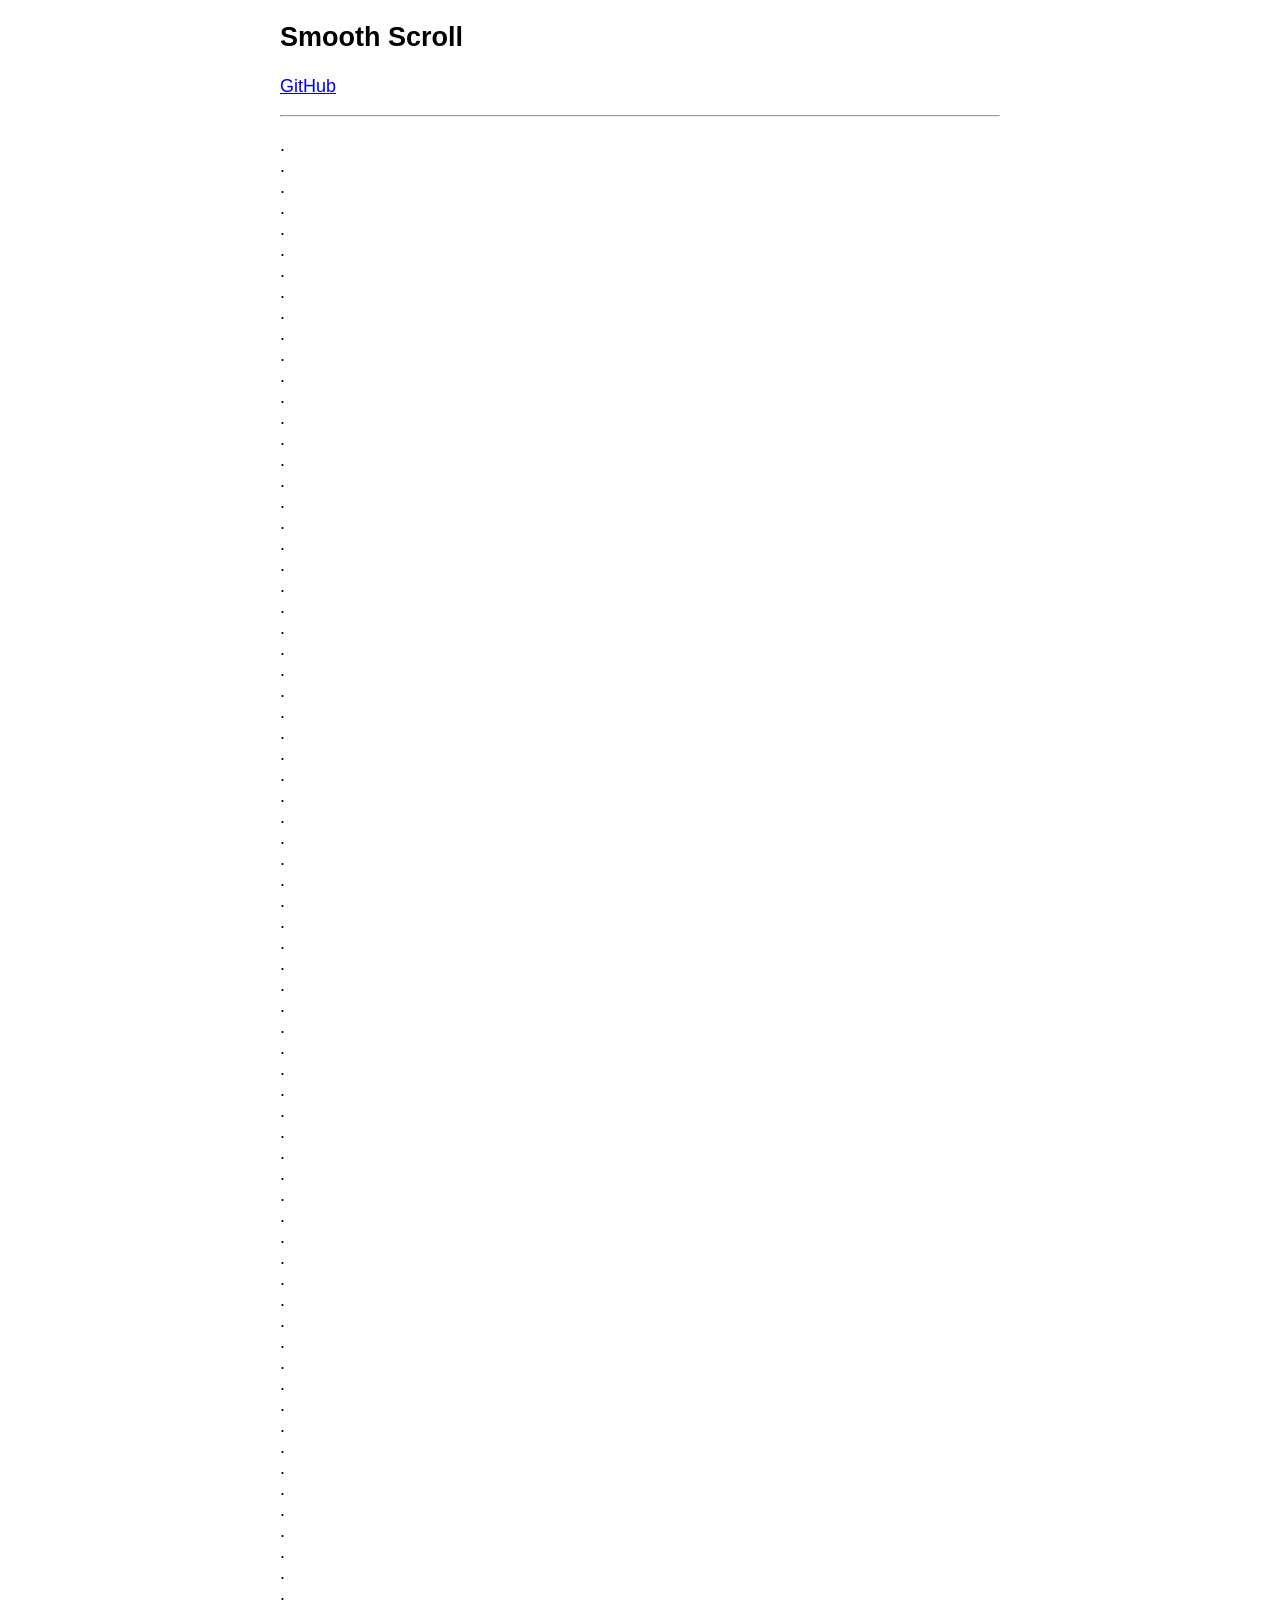
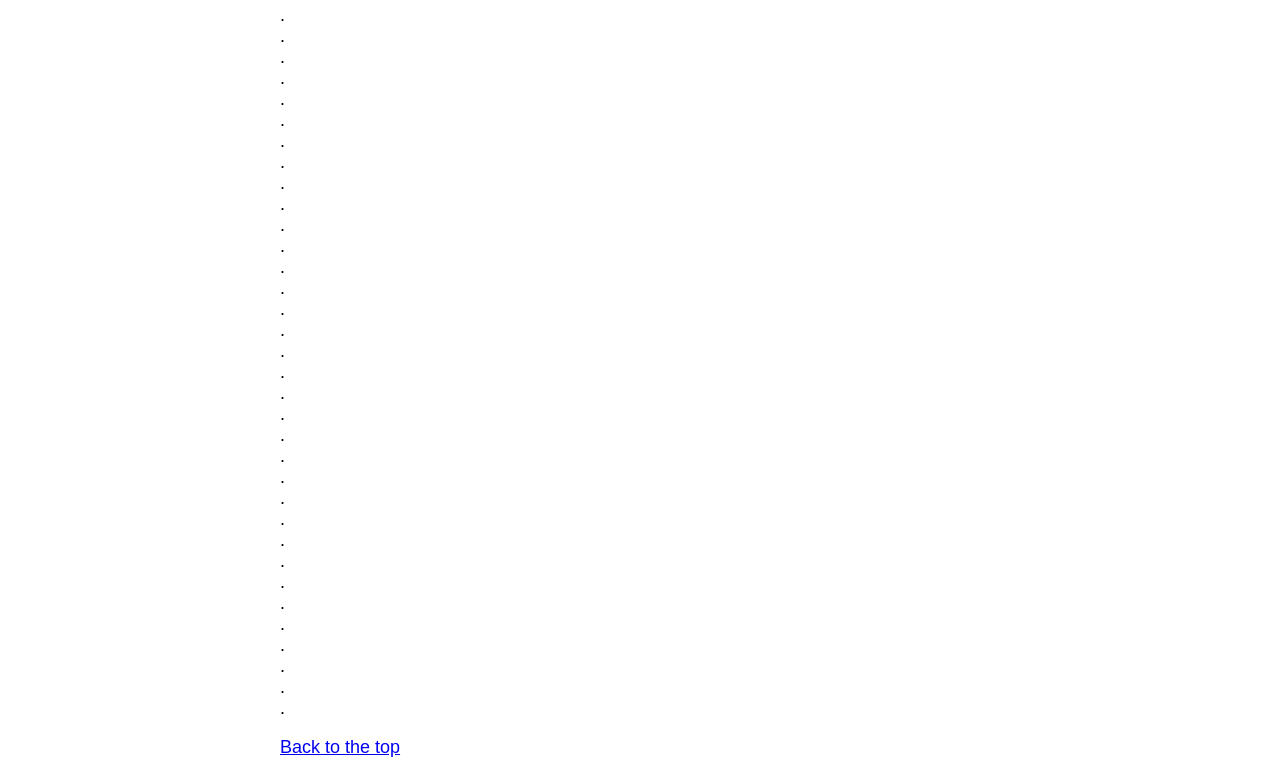
<file: src/vendors/smooth-scroll/jump-to-top.html>
<!DOCTYPE html>
<html lang="en">

	<head>
		<meta charset="utf-8">
		<title>Smooth Scroll</title>
		<meta name="viewport" content="width=device-width, initial-scale=1.0">

		<!-- stylesheets -->
		<style type="text/css">
			body {
				font-family: -apple-system, BlinkMacSystemFont, "Segoe UI", "Roboto", "Oxygen", "Ubuntu", "Cantarell", "Fira Sans", "Droid Sans", "Helvetica Neue", sans-serif;
				font-size: 112.5%;
				margin-left: auto;
				margin-right: auto;
				max-width: 40em;
				width: 88%;
			}
		</style>
	</head>

	<body>

		<main id="top">

			<nav>
				<h1>Smooth Scroll</h1>
				<p><a href="https://github.com/cferdinandi/smooth-scroll">GitHub</a></p>
				<hr>
			</nav>

			<section>

				<p>
				    .<br>.<br>.<br>.<br>.<br>.<br>.<br>.<br>.<br>.<br>.<br>.<br>.<br>
				    .<br>.<br>.<br>.<br>.<br>.<br>.<br>.<br>.<br>.<br>.<br>.<br>.<br>
				    .<br>.<br>.<br>.<br>.<br>.<br>.<br>.<br>.<br>.<br>.<br>.<br>.<br>
				    .<br>.<br>.<br>.<br>.<br>.<br>.<br>.<br>.<br>.<br>.<br>.<br>.<br>
				    .<br>.<br>.<br>.<br>.<br>.<br>.<br>.<br>.<br>.<br>.<br>.<br>.<br>
				    .<br>.<br>.<br>.<br>.<br>.<br>.<br>.<br>.<br>.<br>.<br>.<br>.<br>
				    .<br>.<br>.<br>.<br>.<br>.<br>.<br>.<br>.<br>.<br>.<br>.<br>.<br>
				    .<br>.<br>.<br>.<br>.<br>.<br>.<br>.<br>.<br>.<br>.<br>.<br>.
				</p>

				<p><a href="#">Back to the top</a></p>
			</section>
		</main>

		<!-- Javascript -->
		<script src="dist/smooth-scroll.polyfills.js"></script>
		<script>
			// Instantiate Scrolls
			var scroll = new SmoothScroll('a[href*="#"]', {
				topOnEmptyHash: false
			});
		</script>


	</body>
</html>
</file>
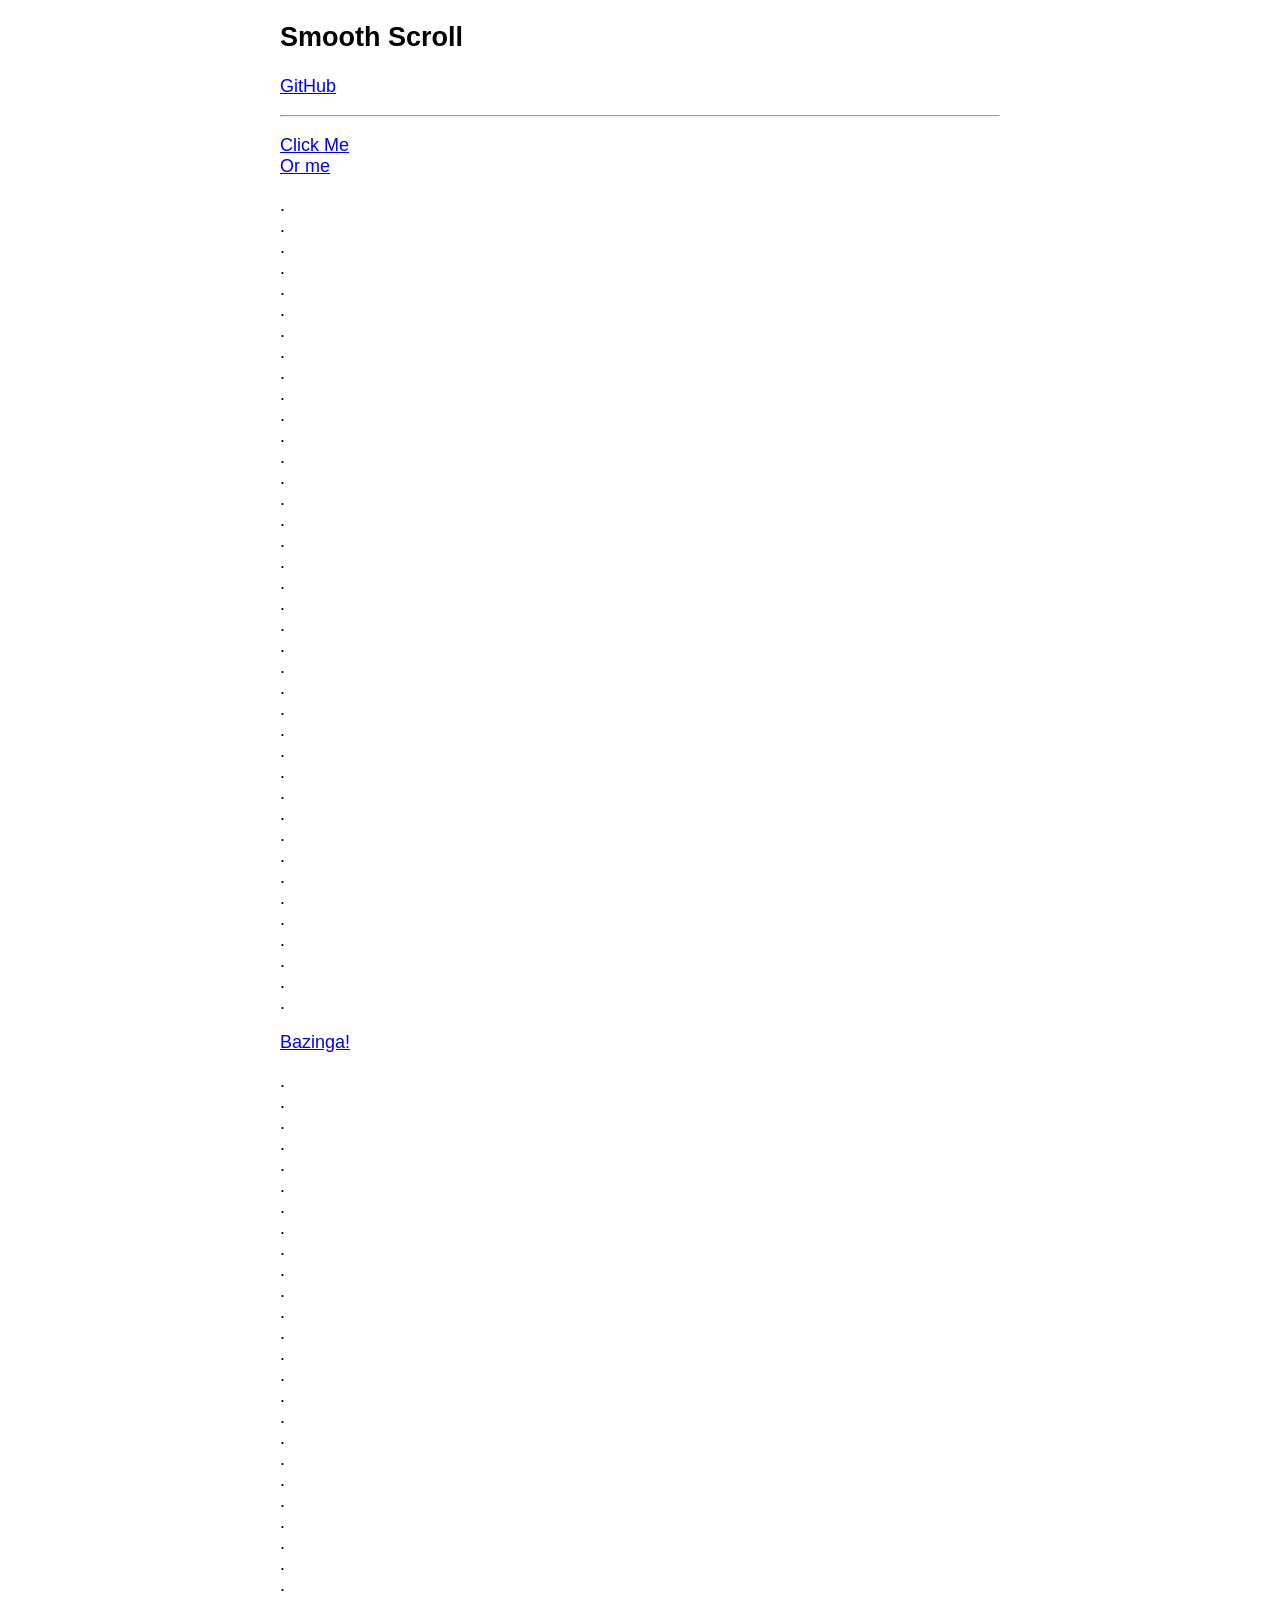
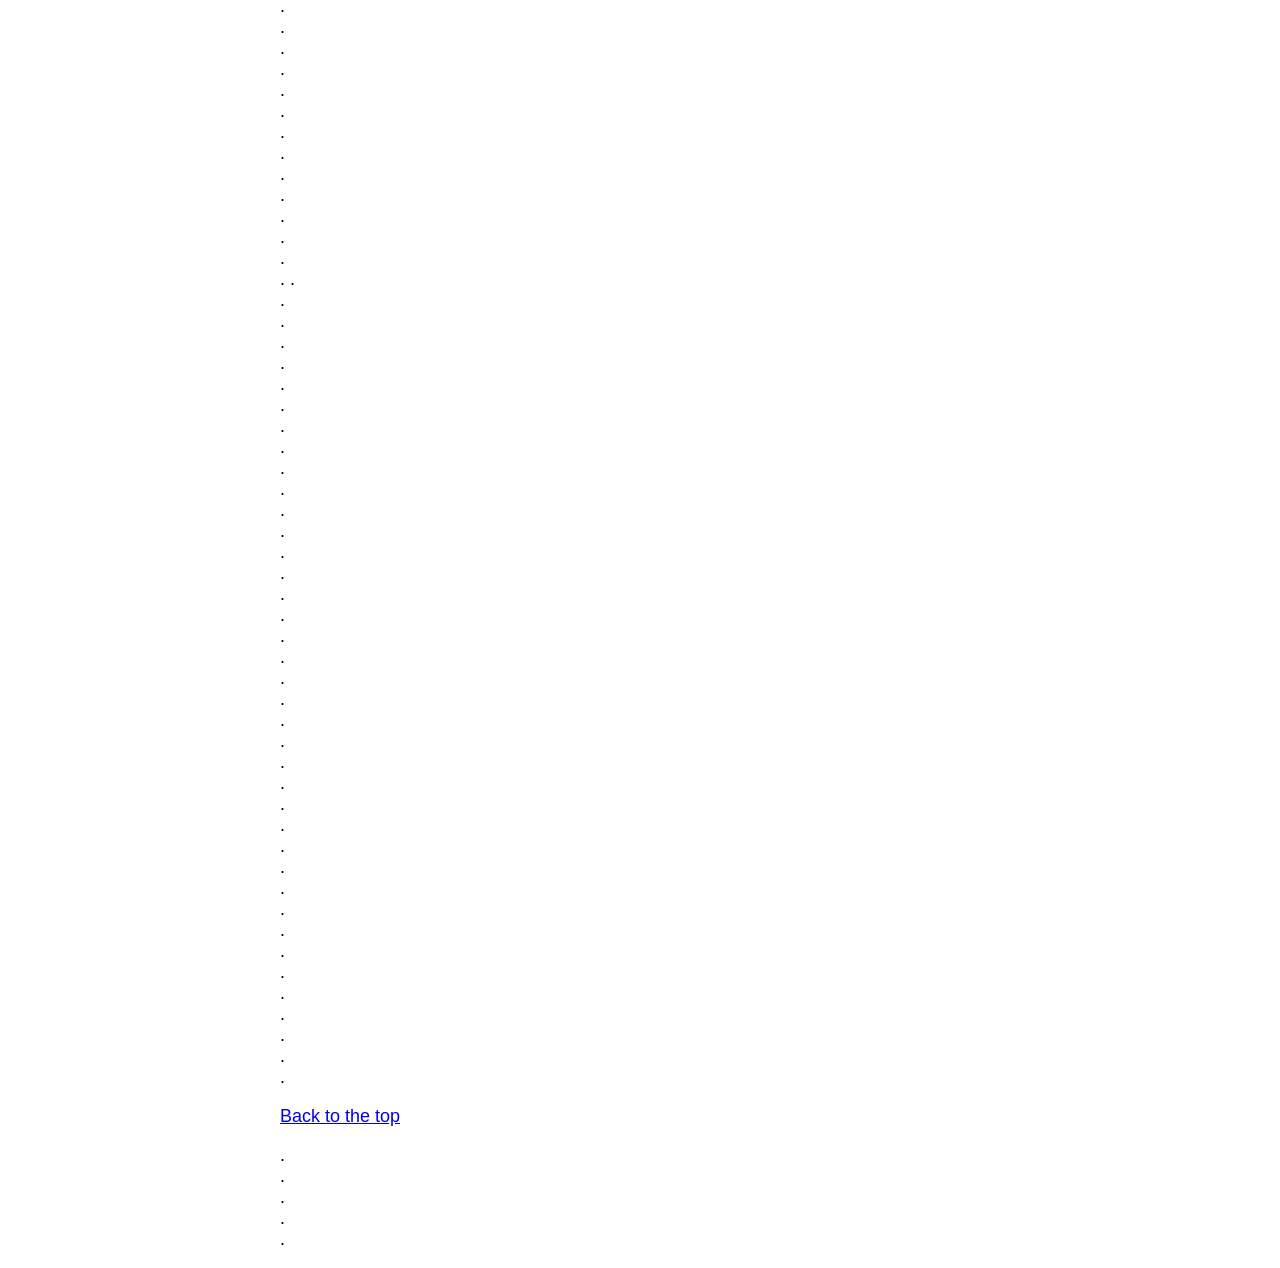
<file: src/vendors/smooth-scroll/speed.html>
<!DOCTYPE html>
<html lang="en">

	<head>
		<meta charset="utf-8">
		<title>Smooth Scroll</title>
		<meta name="viewport" content="width=device-width, initial-scale=1.0">

		<!-- stylesheets -->
		<style type="text/css">
			body {
				font-family: -apple-system, BlinkMacSystemFont, "Segoe UI", "Roboto", "Oxygen", "Ubuntu", "Cantarell", "Fira Sans", "Droid Sans", "Helvetica Neue", sans-serif;
				font-size: 112.5%;
				margin-left: auto;
				margin-right: auto;
				max-width: 40em;
				width: 88%;
			}
		</style>
	</head>

	<body>

		<main id="top">

			<nav>
				<h1>Smooth Scroll</h1>
				<p><a href="https://github.com/cferdinandi/smooth-scroll">GitHub</a></p>
				<hr>
			</nav>

			<section>
				<p>
				    <a href="#bazinga">Click Me</a><br>
				    <a href="#1@#%^-bottom">Or me</a>
				</p>

				<p>
				    .<br>.<br>.<br>.<br>.<br>.<br>.<br>.<br>.<br>.<br>.<br>.<br>.<br>
				    .<br>.<br>.<br>.<br>.<br>.<br>.<br>.<br>.<br>.<br>.<br>.<br>.<br>
				    .<br>.<br>.<br>.<br>.<br>.<br>.<br>.<br>.<br>.<br>.<br>.<br>.
				</p>

				<p id="bazinga"><a href="#1@#%^-bottom">Bazinga!</a></p>

				<p>
				    .<br>.<br>.<br>.<br>.<br>.<br>.<br>.<br>.<br>.<br>.<br>.<br>.<br>
				    .<br>.<br>.<br>.<br>.<br>.<br>.<br>.<br>.<br>.<br>.<br>.<br>.<br>
				    .<br>.<br>.<br>.<br>.<br>.<br>.<br>.<br>.<br>.<br>.<br>.<br>.
				    .<br>.<br>.<br>.<br>.<br>.<br>.<br>.<br>.<br>.<br>.<br>.<br>.<br>
				    .<br>.<br>.<br>.<br>.<br>.<br>.<br>.<br>.<br>.<br>.<br>.<br>.<br>
				    .<br>.<br>.<br>.<br>.<br>.<br>.<br>.<br>.<br>.<br>.<br>.<br>.
				</p>

				<p id="1@#%^-bottom"><a href="#top">Back to the top</a></p>

				<p>.<br>.<br>.<br>.<br>.</p>
			</section>
		</main>

		<!-- Javascript -->
		<script src="dist/smooth-scroll.polyfills.js"></script>
		<script>
			var scroll = new SmoothScroll('a[href*="#"]');
		</script>


	</body>
</html>
</file>
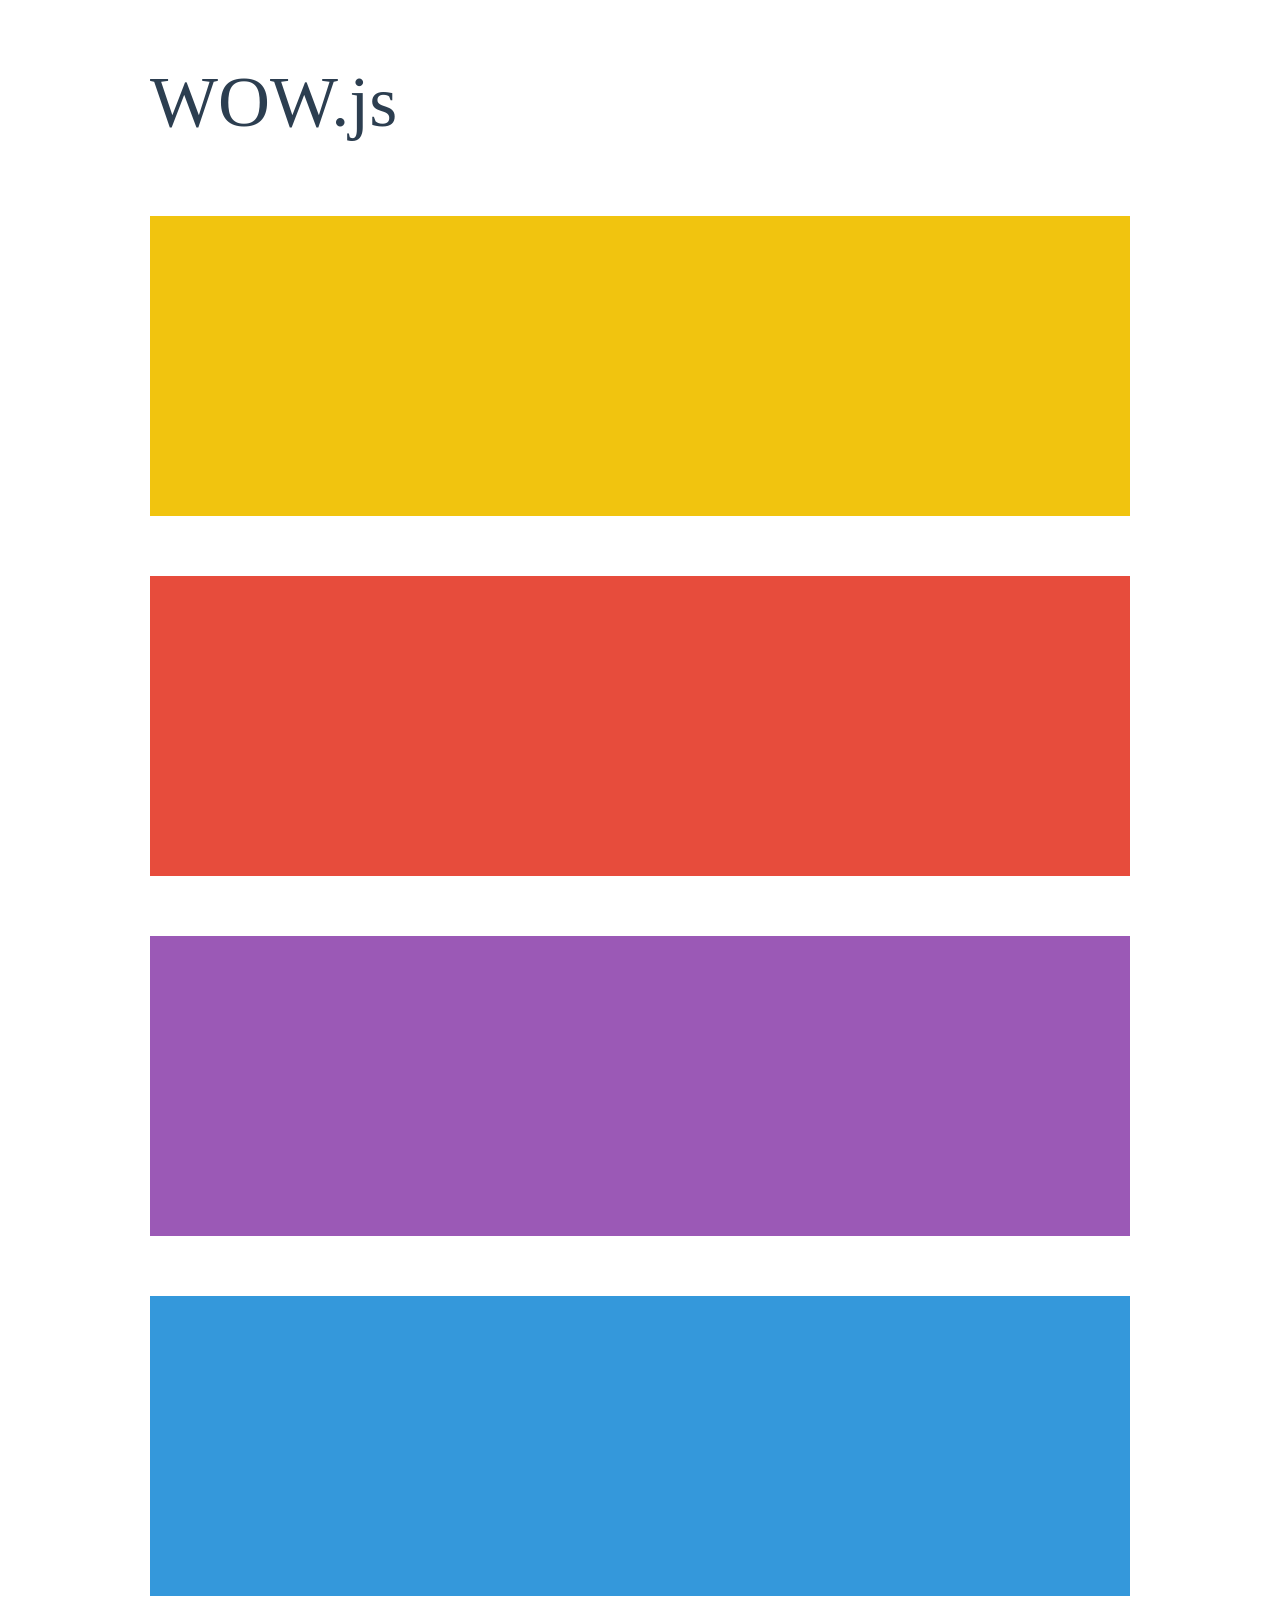
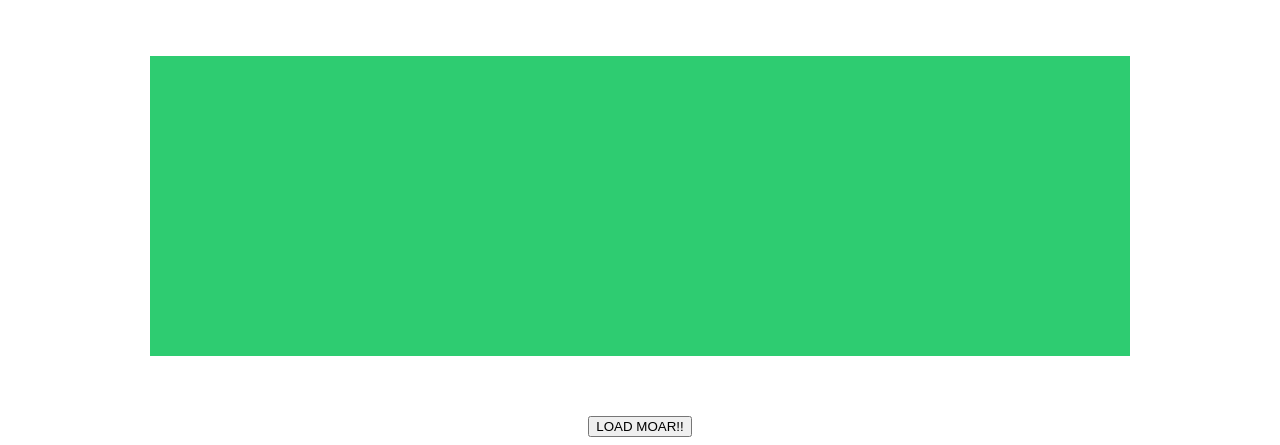
<file: src/vendors/wow.js/demo.html>
<!doctype html>

<html lang="en">
<head>
  <meta charset="utf-8">
  <title>WOW</title>
  <link rel="stylesheet" href="css/libs/animate.css">
  <link rel="stylesheet" href="css/site.css">
  <style>
    .wow:first-child {
      visibility: hidden;
    }
  </style>
  <!--[if IE]>
    <script src="http://html5shiv.googlecode.com/svn/trunk/html5.js"></script>
  <![endif]-->
</head>

<body>
  <div id="container">
    <header>
      <h1>WOW.js</h1>
    </header>
    <div id="main">
      <section class="wow fadeInDown" style="background-color: #f1c40f;"></section>
      <section class="wow pulse" style="background-color: #e74c3c;" data-wow-iteration="infinite" data-wow-duration="1500ms"></section>
      <section class="section--purple wow slideInRight" data-wow-delay="2s"></section>
      <section class="section--blue wow bounceInLeft" data-wow-offset="300"></section>
      <section class="section--green wow slideInLeft" data-wow-duration="4s"></section>
      <button id="moar">LOAD MOAR!!</button>
    </div>
  </div>
  <script src="dist/wow.js"></script>
  <script>
    wow = new WOW(
      {
        animateClass: 'animated',
        offset:       100,
        callback:     function(box) {
          console.log("WOW: animating <" + box.tagName.toLowerCase() + ">")
        }
      }
    );
    wow.init();
    document.getElementById('moar').onclick = function() {
      var section = document.createElement('section');
      section.className = 'section--purple wow fadeInDown';
      this.parentNode.insertBefore(section, this);
    };
  </script>
</body>
</html>
</file>
<file: src/vendors/typed.js/docs/assets/bass.css>
/*! Basscss | http://basscss.com | MIT License */

.h1{ font-size: 2rem }
.h2{ font-size: 1.5rem }
.h3{ font-size: 1.25rem }
.h4{ font-size: 1rem }
.h5{ font-size: .875rem }
.h6{ font-size: .75rem }

.font-family-inherit{ font-family:inherit }
.font-size-inherit{ font-size:inherit }
.text-decoration-none{ text-decoration:none }

.bold{ font-weight: bold; font-weight: bold }
.regular{ font-weight:normal }
.italic{ font-style:italic }
.caps{ text-transform:uppercase; letter-spacing: .2em; }

.left-align{ text-align:left }
.center{ text-align:center }
.right-align{ text-align:right }
.justify{ text-align:justify }

.nowrap{ white-space:nowrap }
.break-word{ word-wrap:break-word }

.line-height-1{ line-height: 1 }
.line-height-2{ line-height: 1.125 }
.line-height-3{ line-height: 1.25 }
.line-height-4{ line-height: 1.5 }

.list-style-none{ list-style:none }
.underline{ text-decoration:underline }

.truncate{
  max-width:100%;
  overflow:hidden;
  text-overflow:ellipsis;
  white-space:nowrap;
}

.list-reset{
  list-style:none;
  padding-left:0;
}

.inline{ display:inline }
.block{ display:block }
.inline-block{ display:inline-block }
.table{ display:table }
.table-cell{ display:table-cell }

.overflow-hidden{ overflow:hidden }
.overflow-scroll{ overflow:scroll }
.overflow-auto{ overflow:auto }

.clearfix:before,
.clearfix:after{
  content:" ";
  display:table
}
.clearfix:after{ clear:both }

.left{ float:left }
.right{ float:right }

.fit{ max-width:100% }

.max-width-1{ max-width: 24rem }
.max-width-2{ max-width: 32rem }
.max-width-3{ max-width: 48rem }
.max-width-4{ max-width: 64rem }

.border-box{ box-sizing:border-box }

.align-baseline{ vertical-align:baseline }
.align-top{ vertical-align:top }
.align-middle{ vertical-align:middle }
.align-bottom{ vertical-align:bottom }

.m0{ margin:0 }
.mt0{ margin-top:0 }
.mr0{ margin-right:0 }
.mb0{ margin-bottom:0 }
.ml0{ margin-left:0 }
.mx0{ margin-left:0; margin-right:0 }
.my0{ margin-top:0; margin-bottom:0 }

.m1{ margin: .5rem }
.mt1{ margin-top: .5rem }
.mr1{ margin-right: .5rem }
.mb1{ margin-bottom: .5rem }
.ml1{ margin-left: .5rem }
.mx1{ margin-left: .5rem; margin-right: .5rem }
.my1{ margin-top: .5rem; margin-bottom: .5rem }

.m2{ margin: 1rem }
.mt2{ margin-top: 1rem }
.mr2{ margin-right: 1rem }
.mb2{ margin-bottom: 1rem }
.ml2{ margin-left: 1rem }
.mx2{ margin-left: 1rem; margin-right: 1rem }
.my2{ margin-top: 1rem; margin-bottom: 1rem }

.m3{ margin: 2rem }
.mt3{ margin-top: 2rem }
.mr3{ margin-right: 2rem }
.mb3{ margin-bottom: 2rem }
.ml3{ margin-left: 2rem }
.mx3{ margin-left: 2rem; margin-right: 2rem }
.my3{ margin-top: 2rem; margin-bottom: 2rem }

.m4{ margin: 4rem }
.mt4{ margin-top: 4rem }
.mr4{ margin-right: 4rem }
.mb4{ margin-bottom: 4rem }
.ml4{ margin-left: 4rem }
.mx4{ margin-left: 4rem; margin-right: 4rem }
.my4{ margin-top: 4rem; margin-bottom: 4rem }

.mxn1{ margin-left: -.5rem; margin-right: -.5rem; }
.mxn2{ margin-left: -1rem; margin-right: -1rem; }
.mxn3{ margin-left: -2rem; margin-right: -2rem; }
.mxn4{ margin-left: -4rem; margin-right: -4rem; }

.ml-auto{ margin-left:auto }
.mr-auto{ margin-right:auto }
.mx-auto{ margin-left:auto; margin-right:auto; }

.p0{ padding:0 }
.pt0{ padding-top:0 }
.pr0{ padding-right:0 }
.pb0{ padding-bottom:0 }
.pl0{ padding-left:0 }
.px0{ padding-left:0; padding-right:0 }
.py0{ padding-top:0;  padding-bottom:0 }

.p1{ padding: .5rem }
.pt1{ padding-top: .5rem }
.pr1{ padding-right: .5rem }
.pb1{ padding-bottom: .5rem }
.pl1{ padding-left: .5rem }
.py1{ padding-top: .5rem; padding-bottom: .5rem }
.px1{ padding-left: .5rem; padding-right: .5rem }

.p2{ padding: 1rem }
.pt2{ padding-top: 1rem }
.pr2{ padding-right: 1rem }
.pb2{ padding-bottom: 1rem }
.pl2{ padding-left: 1rem }
.py2{ padding-top: 1rem; padding-bottom: 1rem }
.px2{ padding-left: 1rem; padding-right: 1rem }

.p3{ padding: 2rem }
.pt3{ padding-top: 2rem }
.pr3{ padding-right: 2rem }
.pb3{ padding-bottom: 2rem }
.pl3{ padding-left: 2rem }
.py3{ padding-top: 2rem; padding-bottom: 2rem }
.px3{ padding-left: 2rem; padding-right: 2rem }

.p4{ padding: 4rem }
.pt4{ padding-top: 4rem }
.pr4{ padding-right: 4rem }
.pb4{ padding-bottom: 4rem }
.pl4{ padding-left: 4rem }
.py4{ padding-top: 4rem; padding-bottom: 4rem }
.px4{ padding-left: 4rem; padding-right: 4rem }

.col{
  float:left;
  box-sizing:border-box;
}

.col-right{
  float:right;
  box-sizing:border-box;
}

.col-1{
  width:8.33333%;
}

.col-2{
  width:16.66667%;
}

.col-3{
  width:25%;
}

.col-4{
  width:33.33333%;
}

.col-5{
  width:41.66667%;
}

.col-6{
  width:50%;
}

.col-7{
  width:58.33333%;
}

.col-8{
  width:66.66667%;
}

.col-9{
  width:75%;
}

.col-10{
  width:83.33333%;
}

.col-11{
  width:91.66667%;
}

.col-12{
  width:100%;
}
@media (min-width: 40em){

  .sm-col{
    float:left;
    box-sizing:border-box;
  }

  .sm-col-right{
    float:right;
    box-sizing:border-box;
  }

  .sm-col-1{
    width:8.33333%;
  }

  .sm-col-2{
    width:16.66667%;
  }

  .sm-col-3{
    width:25%;
  }

  .sm-col-4{
    width:33.33333%;
  }

  .sm-col-5{
    width:41.66667%;
  }

  .sm-col-6{
    width:50%;
  }

  .sm-col-7{
    width:58.33333%;
  }

  .sm-col-8{
    width:66.66667%;
  }

  .sm-col-9{
    width:75%;
  }

  .sm-col-10{
    width:83.33333%;
  }

  .sm-col-11{
    width:91.66667%;
  }

  .sm-col-12{
    width:100%;
  }

}
@media (min-width: 52em){

  .md-col{
    float:left;
    box-sizing:border-box;
  }

  .md-col-right{
    float:right;
    box-sizing:border-box;
  }

  .md-col-1{
    width:8.33333%;
  }

  .md-col-2{
    width:16.66667%;
  }

  .md-col-3{
    width:25%;
  }

  .md-col-4{
    width:33.33333%;
  }

  .md-col-5{
    width:41.66667%;
  }

  .md-col-6{
    width:50%;
  }

  .md-col-7{
    width:58.33333%;
  }

  .md-col-8{
    width:66.66667%;
  }

  .md-col-9{
    width:75%;
  }

  .md-col-10{
    width:83.33333%;
  }

  .md-col-11{
    width:91.66667%;
  }

  .md-col-12{
    width:100%;
  }

}
@media (min-width: 64em){

  .lg-col{
    float:left;
    box-sizing:border-box;
  }

  .lg-col-right{
    float:right;
    box-sizing:border-box;
  }

  .lg-col-1{
    width:8.33333%;
  }

  .lg-col-2{
    width:16.66667%;
  }

  .lg-col-3{
    width:25%;
  }

  .lg-col-4{
    width:33.33333%;
  }

  .lg-col-5{
    width:41.66667%;
  }

  .lg-col-6{
    width:50%;
  }

  .lg-col-7{
    width:58.33333%;
  }

  .lg-col-8{
    width:66.66667%;
  }

  .lg-col-9{
    width:75%;
  }

  .lg-col-10{
    width:83.33333%;
  }

  .lg-col-11{
    width:91.66667%;
  }

  .lg-col-12{
    width:100%;
  }

}
.flex{ display:-webkit-box; display:-webkit-flex; display:-ms-flexbox; display:flex }

@media (min-width: 40em){
  .sm-flex{ display:-webkit-box; display:-webkit-flex; display:-ms-flexbox; display:flex }
}

@media (min-width: 52em){
  .md-flex{ display:-webkit-box; display:-webkit-flex; display:-ms-flexbox; display:flex }
}

@media (min-width: 64em){
  .lg-flex{ display:-webkit-box; display:-webkit-flex; display:-ms-flexbox; display:flex }
}

.flex-column{ -webkit-box-orient:vertical; -webkit-box-direction:normal; -webkit-flex-direction:column; -ms-flex-direction:column; flex-direction:column }
.flex-wrap{ -webkit-flex-wrap:wrap; -ms-flex-wrap:wrap; flex-wrap:wrap }

.items-start{ -webkit-box-align:start; -webkit-align-items:flex-start; -ms-flex-align:start; -ms-grid-row-align:flex-start; align-items:flex-start }
.items-end{ -webkit-box-align:end; -webkit-align-items:flex-end; -ms-flex-align:end; -ms-grid-row-align:flex-end; align-items:flex-end }
.items-center{ -webkit-box-align:center; -webkit-align-items:center; -ms-flex-align:center; -ms-grid-row-align:center; align-items:center }
.items-baseline{ -webkit-box-align:baseline; -webkit-align-items:baseline; -ms-flex-align:baseline; -ms-grid-row-align:baseline; align-items:baseline }
.items-stretch{ -webkit-box-align:stretch; -webkit-align-items:stretch; -ms-flex-align:stretch; -ms-grid-row-align:stretch; align-items:stretch }

.self-start{ -webkit-align-self:flex-start; -ms-flex-item-align:start; align-self:flex-start }
.self-end{ -webkit-align-self:flex-end; -ms-flex-item-align:end; align-self:flex-end }
.self-center{ -webkit-align-self:center; -ms-flex-item-align:center; align-self:center }
.self-baseline{ -webkit-align-self:baseline; -ms-flex-item-align:baseline; align-self:baseline }
.self-stretch{ -webkit-align-self:stretch; -ms-flex-item-align:stretch; align-self:stretch }

.justify-start{ -webkit-box-pack:start; -webkit-justify-content:flex-start; -ms-flex-pack:start; justify-content:flex-start }
.justify-end{ -webkit-box-pack:end; -webkit-justify-content:flex-end; -ms-flex-pack:end; justify-content:flex-end }
.justify-center{ -webkit-box-pack:center; -webkit-justify-content:center; -ms-flex-pack:center; justify-content:center }
.justify-between{ -webkit-box-pack:justify; -webkit-justify-content:space-between; -ms-flex-pack:justify; justify-content:space-between }
.justify-around{ -webkit-justify-content:space-around; -ms-flex-pack:distribute; justify-content:space-around }

.content-start{ -webkit-align-content:flex-start; -ms-flex-line-pack:start; align-content:flex-start }
.content-end{ -webkit-align-content:flex-end; -ms-flex-line-pack:end; align-content:flex-end }
.content-center{ -webkit-align-content:center; -ms-flex-line-pack:center; align-content:center }
.content-between{ -webkit-align-content:space-between; -ms-flex-line-pack:justify; align-content:space-between }
.content-around{ -webkit-align-content:space-around; -ms-flex-line-pack:distribute; align-content:space-around }
.content-stretch{ -webkit-align-content:stretch; -ms-flex-line-pack:stretch; align-content:stretch }
.flex-auto{
  -webkit-box-flex:1;
  -webkit-flex:1 1 auto;
      -ms-flex:1 1 auto;
          flex:1 1 auto;
  min-width:0;
  min-height:0;
}
.flex-none{ -webkit-box-flex:0; -webkit-flex:none; -ms-flex:none; flex:none }

.order-0{ -webkit-box-ordinal-group:1; -webkit-order:0; -ms-flex-order:0; order:0 }
.order-1{ -webkit-box-ordinal-group:2; -webkit-order:1; -ms-flex-order:1; order:1 }
.order-2{ -webkit-box-ordinal-group:3; -webkit-order:2; -ms-flex-order:2; order:2 }
.order-3{ -webkit-box-ordinal-group:4; -webkit-order:3; -ms-flex-order:3; order:3 }
.order-last{ -webkit-box-ordinal-group:100000; -webkit-order:99999; -ms-flex-order:99999; order:99999 }

.relative{ position:relative }
.absolute{ position:absolute }
.fixed{ position:fixed }

.top-0{ top:0 }
.right-0{ right:0 }
.bottom-0{ bottom:0 }
.left-0{ left:0 }

.z1{ z-index: 1 }
.z2{ z-index: 2 }
.z3{ z-index: 3 }
.z4{ z-index: 4 }

.border{
  border-style:solid;
  border-width: 1px;
}

.border-top{
  border-top-style:solid;
  border-top-width: 1px;
}

.border-right{
  border-right-style:solid;
  border-right-width: 1px;
}

.border-bottom{
  border-bottom-style:solid;
  border-bottom-width: 1px;
}

.border-left{
  border-left-style:solid;
  border-left-width: 1px;
}

.border-none{ border:0 }

.rounded{ border-radius: 3px }
.circle{ border-radius:50% }

.rounded-top{ border-radius: 3px 3px 0 0 }
.rounded-right{ border-radius: 0 3px 3px 0 }
.rounded-bottom{ border-radius: 0 0 3px 3px }
.rounded-left{ border-radius: 3px 0 0 3px }

.not-rounded{ border-radius:0 }

.hide{
  position:absolute !important;
  height:1px;
  width:1px;
  overflow:hidden;
  clip:rect(1px, 1px, 1px, 1px);
}

@media (max-width: 40em){
  .xs-hide{ display:none !important }
}

@media (min-width: 40em) and (max-width: 52em){
  .sm-hide{ display:none !important }
}

@media (min-width: 52em) and (max-width: 64em){
  .md-hide{ display:none !important }
}

@media (min-width: 64em){
  .lg-hide{ display:none !important }
}

.display-none{ display:none !important }
</file>
<file: src/vendors/typed.js/docs/assets/style.css>
.documentation {
  font-family: Helvetica, sans-serif;
  color: #666;
  line-height: 1.5;
  background: #f5f5f5;
}

.black {
  color: #666;
}

.bg-white {
  background-color: #fff;
}

h4 {
  margin: 20px 0 10px 0;
}

.documentation h3 {
  color: #000;
}

.border-bottom {
  border-color: #ddd;
}

a {
  color: #1184CE;
  text-decoration: none;
}

.documentation a[href]:hover {
  text-decoration: underline;
}

a:hover {
  cursor: pointer;
}

.py1-ul li {
  padding: 5px 0;
}

.max-height-100 {
  max-height: 100%;
}

section:target h3 {
  font-weight:700;
}

.documentation td,
.documentation th {
    padding: .25rem .25rem;
}

h1:hover .anchorjs-link,
h2:hover .anchorjs-link,
h3:hover .anchorjs-link,
h4:hover .anchorjs-link {
  opacity: 1;
}

.fix-3 {
  width: 25%;
  max-width: 244px;
}

.fix-3 {
  width: 25%;
  max-width: 244px;
}

@media (min-width: 52em) {
  .fix-margin-3 {
    margin-left: 25%;
  }
}

.pre, pre, code, .code {
  font-family: Source Code Pro,Menlo,Consolas,Liberation Mono,monospace;
  font-size: 14px;
}

.fill-light {
  background: #F9F9F9;
}

.width2 {
  width: 1rem;
}

.input {
  font-family: inherit;
  display: block;
  width: 100%;
  height: 2rem;
  padding: .5rem;
  margin-bottom: 1rem;
  border: 1px solid #ccc;
  font-size: .875rem;
  border-radius: 3px;
  box-sizing: border-box;
}

table {
  border-collapse: collapse;
}

.prose table th,
.prose table td {
  text-align: left;
  padding:8px;
  border:1px solid #ddd;
}

.prose table th:nth-child(1) { border-right: none; }
.prose table th:nth-child(2) { border-left: none; }

.prose table {
  border:1px solid #ddd;
}

.prose-big {
  font-size: 18px;
  line-height: 30px;
}

.quiet {
  opacity: 0.7;
}

.minishadow {
  box-shadow: 2px 2px 10px #f3f3f3;
}
</file>
<file: src/vendors/typed.js/docs/assets/github.css>
/*

github.com style (c) Vasily Polovnyov <vast@whiteants.net>

*/

.hljs {
  display: block;
  overflow-x: auto;
  padding: 0.5em;
  color: #333;
  background: #f8f8f8;
  -webkit-text-size-adjust: none;
}

.hljs-comment,
.diff .hljs-header,
.hljs-javadoc {
  color: #998;
  font-style: italic;
}

.hljs-keyword,
.css .rule .hljs-keyword,
.hljs-winutils,
.nginx .hljs-title,
.hljs-subst,
.hljs-request,
.hljs-status {
  color: #1184CE;
}

.hljs-number,
.hljs-hexcolor,
.ruby .hljs-constant {
  color: #ed225d;
}

.hljs-string,
.hljs-tag .hljs-value,
.hljs-phpdoc,
.hljs-dartdoc,
.tex .hljs-formula {
  color: #ed225d;
}

.hljs-title,
.hljs-id,
.scss .hljs-preprocessor {
  color: #900;
  font-weight: bold;
}

.hljs-list .hljs-keyword,
.hljs-subst {
  font-weight: normal;
}

.hljs-class .hljs-title,
.hljs-type,
.vhdl .hljs-literal,
.tex .hljs-command {
  color: #458;
  font-weight: bold;
}

.hljs-tag,
.hljs-tag .hljs-title,
.hljs-rules .hljs-property,
.django .hljs-tag .hljs-keyword {
  color: #000080;
  font-weight: normal;
}

.hljs-attribute,
.hljs-variable,
.lisp .hljs-body {
  color: #008080;
}

.hljs-regexp {
  color: #009926;
}

.hljs-symbol,
.ruby .hljs-symbol .hljs-string,
.lisp .hljs-keyword,
.clojure .hljs-keyword,
.scheme .hljs-keyword,
.tex .hljs-special,
.hljs-prompt {
  color: #990073;
}

.hljs-built_in {
  color: #0086b3;
}

.hljs-preprocessor,
.hljs-pragma,
.hljs-pi,
.hljs-doctype,
.hljs-shebang,
.hljs-cdata {
  color: #999;
  font-weight: bold;
}

.hljs-deletion {
  background: #fdd;
}

.hljs-addition {
  background: #dfd;
}

.diff .hljs-change {
  background: #0086b3;
}

.hljs-chunk {
  color: #aaa;
}
</file>
<file: src/vendors/wow.js/css/site.css>
h1 {
  font-size:     72px;
  line-height:   1.5;
  color: #2c3e50;
  font-weight:   100;
}

#container {
  width:  980px;
  margin: 0 auto;
}

section {
  height: 300px;
  margin: 60px 0;
}

.section--purple {
  background-color: #9b59b6;
}

.section--blue {
  background-color: #3498db;
}

.section--green {
  background-color: #2ecc71;
}

#main {
  text-align: center;
}

#more {
  margin: 20px auto 48px;
}
</file>
